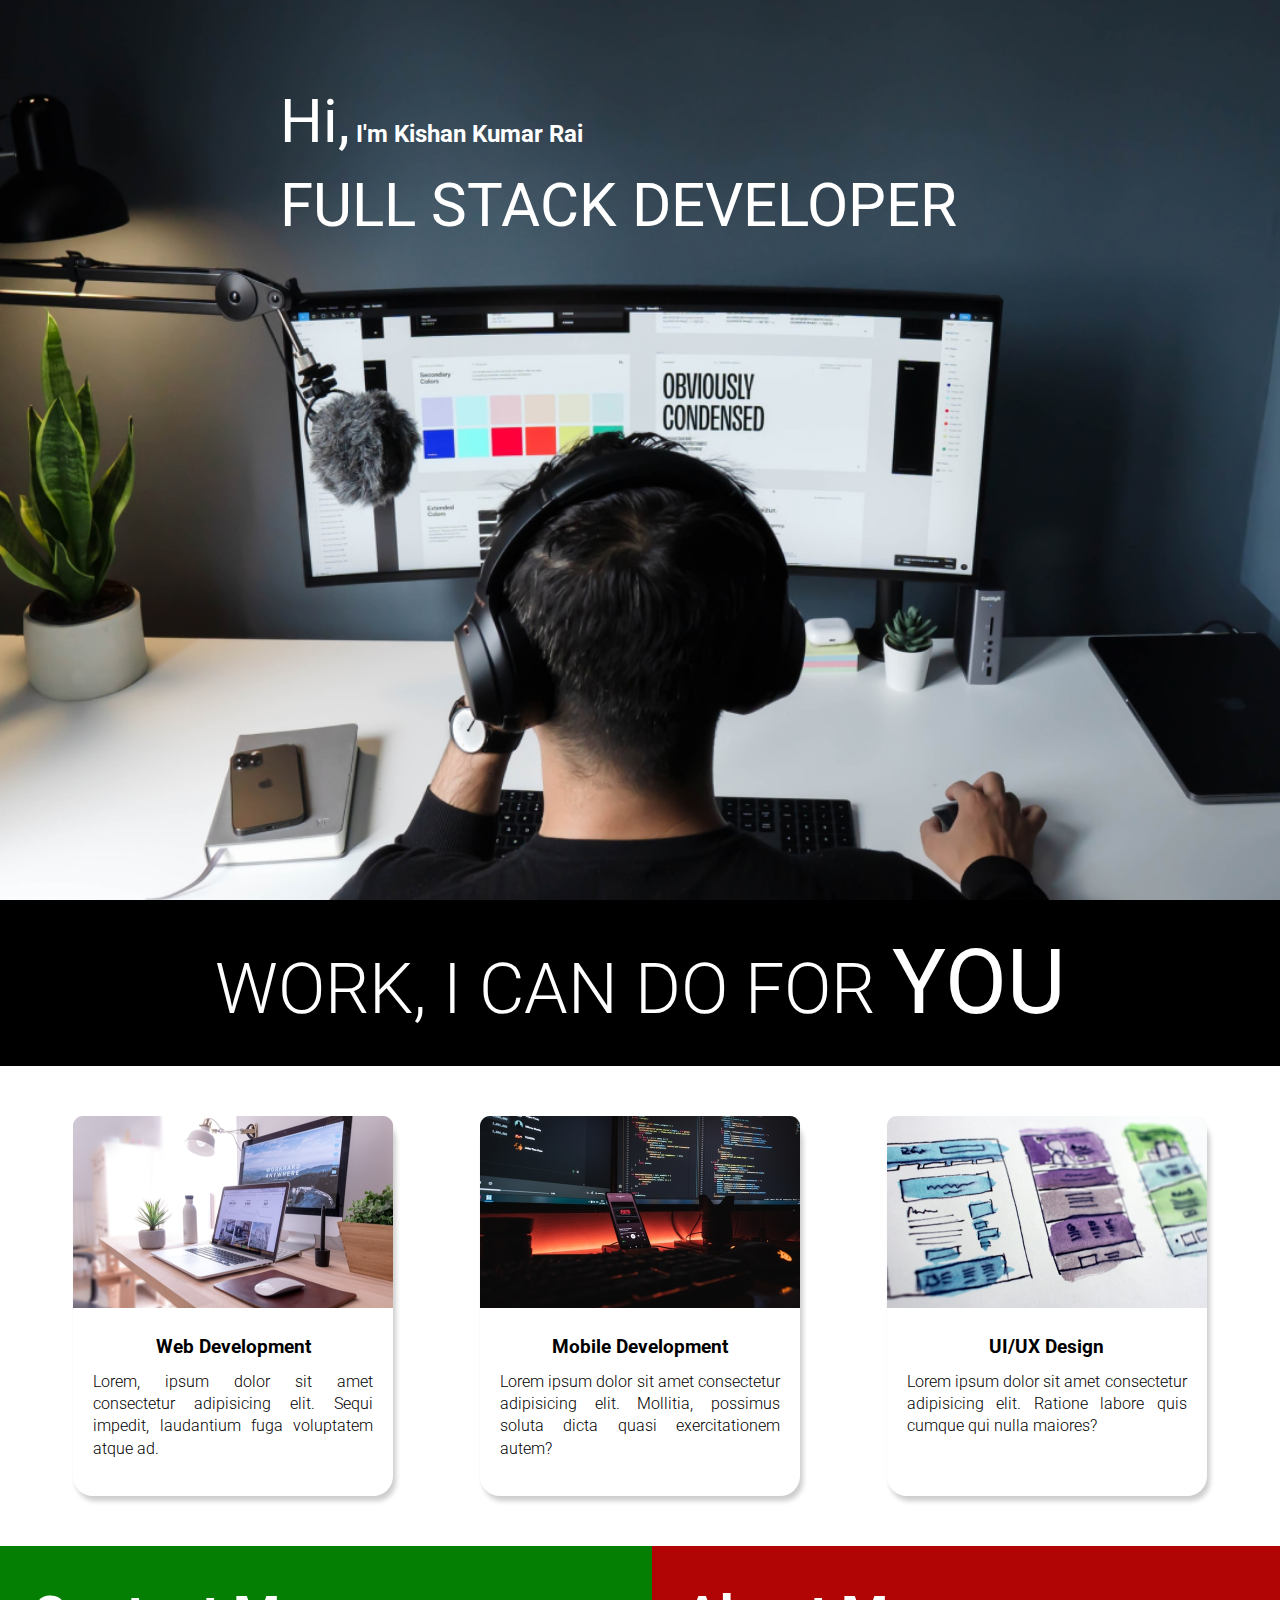
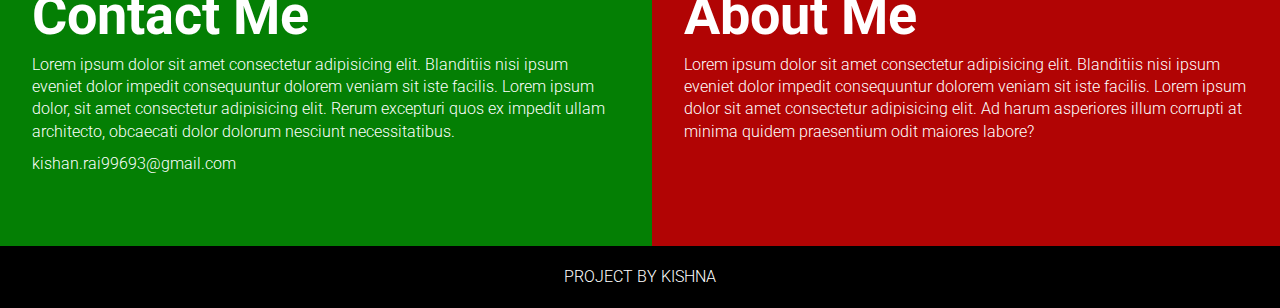
<file: Projects/Developer_Landing_Page/index.html>
<!DOCTYPE html>
<html lang="en">
  <head>
    <meta charset="UTF-8" />
    <meta name="viewport" content="width=device-width, initial-scale=1.0" />
    <title>Developer Landing Page</title>
    <link rel="stylesheet" href="style.css" />
  </head>
  <body>
    <section class="header">
      <div class="text">
        <h2>
          <span class="lg_text">Hi,</span>
          I'm Kishan Kumar Rai
        </h2>
        <h1 class="lg_text">FULL STACK DEVELOPER</h1>
      </div>
    </section>

    <section class="black_box">
      <h2>WORK, I CAN DO FOR <span>YOU</span></h2>
    </section>

    <section class="work">
      <div class="grid_item">
        <div class="card">
          <div class="image">
            <img src="images/web.png" alt="Web" />
          </div>
          <div class="card_content">
            <h3>Web Development</h3>
            <p>
              Lorem, ipsum dolor sit amet consectetur adipisicing elit. Sequi
              impedit, laudantium fuga voluptatem atque ad.
            </p>
          </div>
        </div>
      </div>

      <div class="grid_item">
        <div class="card">
          <div class="image">
            <img src="images/mobile.png" alt="app" />
          </div>
          <div class="card_content">
            <h3>Mobile Development</h3>
            <p>
              Lorem ipsum dolor sit amet consectetur adipisicing elit. Mollitia,
              possimus soluta dicta quasi exercitationem autem?
            </p>
          </div>
        </div>
      </div>

      <div class="grid_item">
        <div class="card">
          <div class="image">
            <img src="images/uiux.png" alt="uiux" />
          </div>
          <div class="card_content">
            <h3>UI/UX Design</h3>
            <p>
              Lorem ipsum dolor sit amet consectetur adipisicing elit. Ratione
              labore quis cumque qui nulla maiores?
            </p>
          </div>
        </div>
      </div>
    </section>

    <section class="bottom">
        <div class="contact">
            <h2>Contact Me</h2>
            <p>Lorem ipsum dolor sit amet consectetur adipisicing elit. Blanditiis nisi ipsum eveniet dolor impedit consequuntur dolorem veniam sit iste facilis. Lorem ipsum dolor, sit amet consectetur adipisicing elit. Rerum excepturi quos ex impedit ullam architecto, obcaecati dolor dolorum nesciunt necessitatibus.</p>
            <p>kishan.rai99693@gmail.com</p>
        </div>
        <div class="about">
            <h2>About Me</h2>
            <p>Lorem ipsum dolor sit amet consectetur adipisicing elit. Blanditiis nisi ipsum eveniet dolor impedit consequuntur dolorem veniam sit iste facilis. Lorem ipsum dolor sit amet consectetur adipisicing elit. Ad harum asperiores illum corrupti at minima quidem praesentium odit maiores labore?</p>
        </div>
    </section>

    <footer>Project By Kishna</footer>
  </body>
</html>
</file>
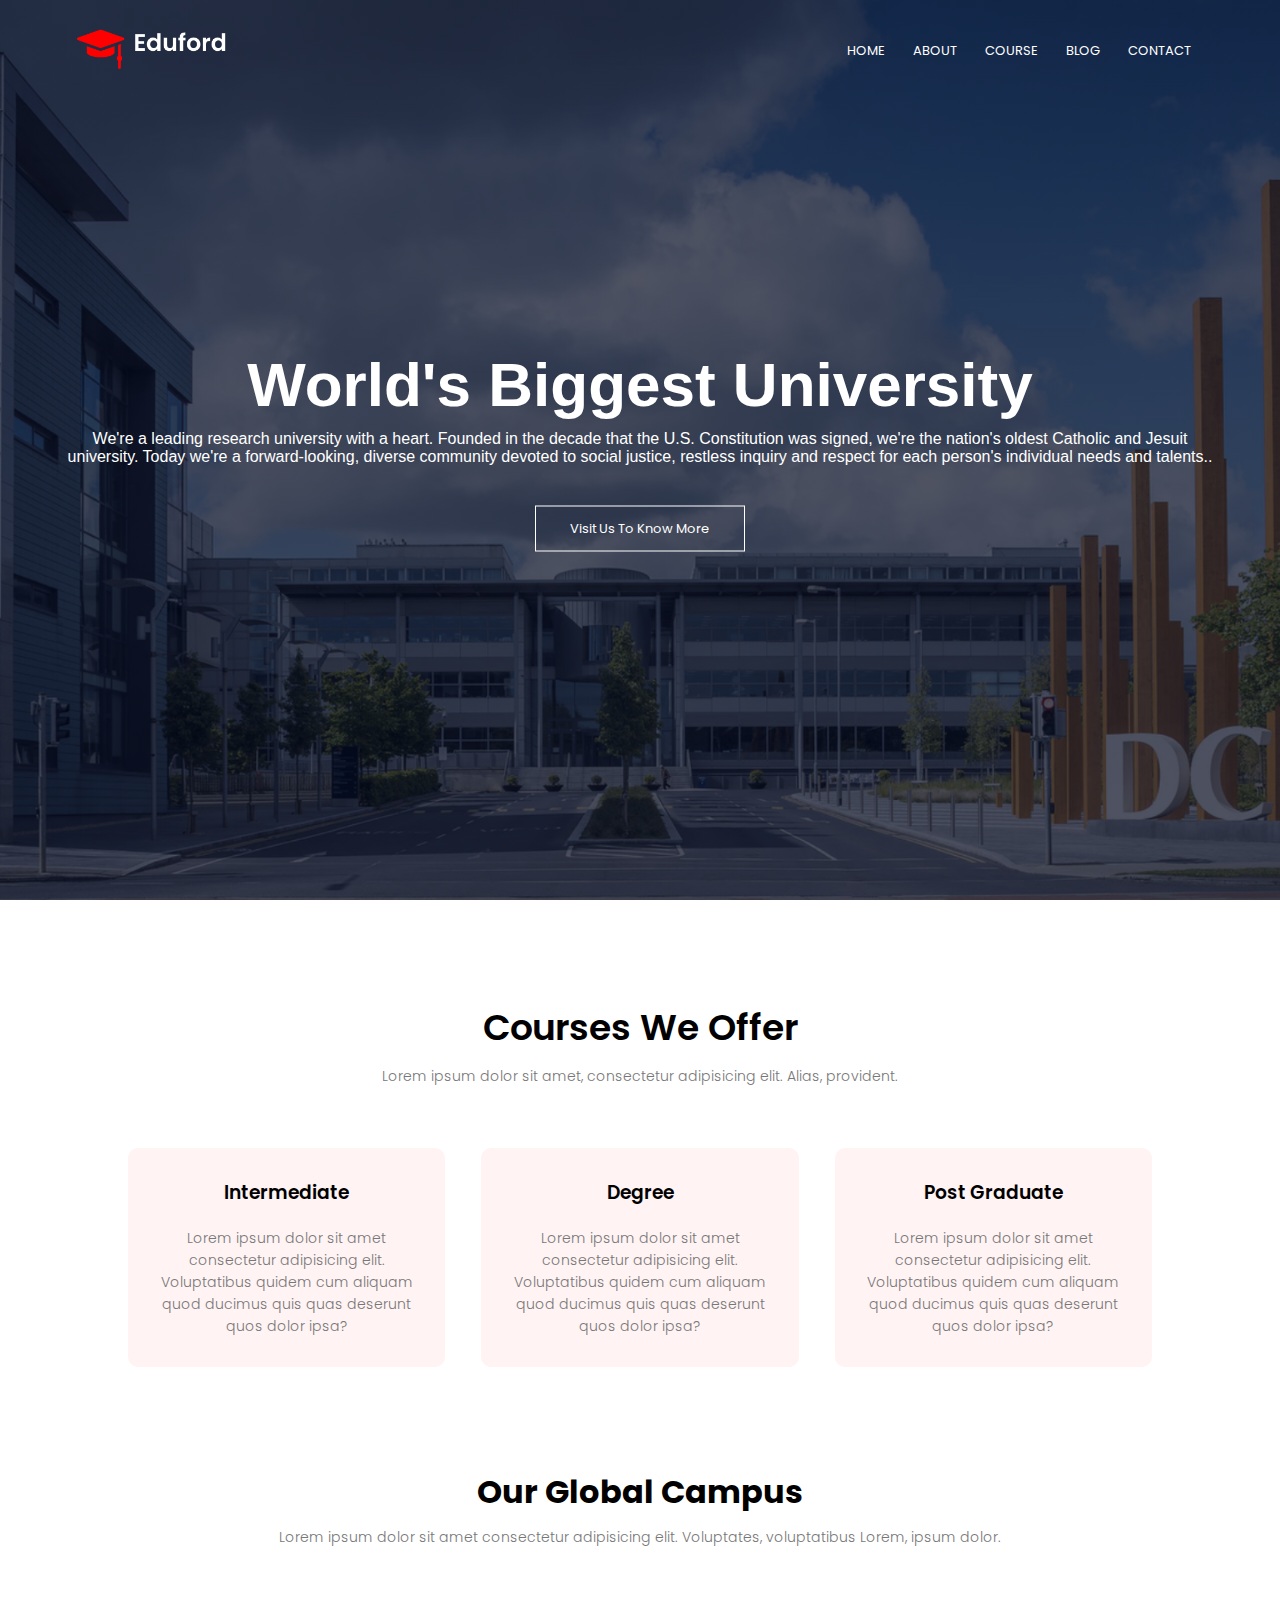
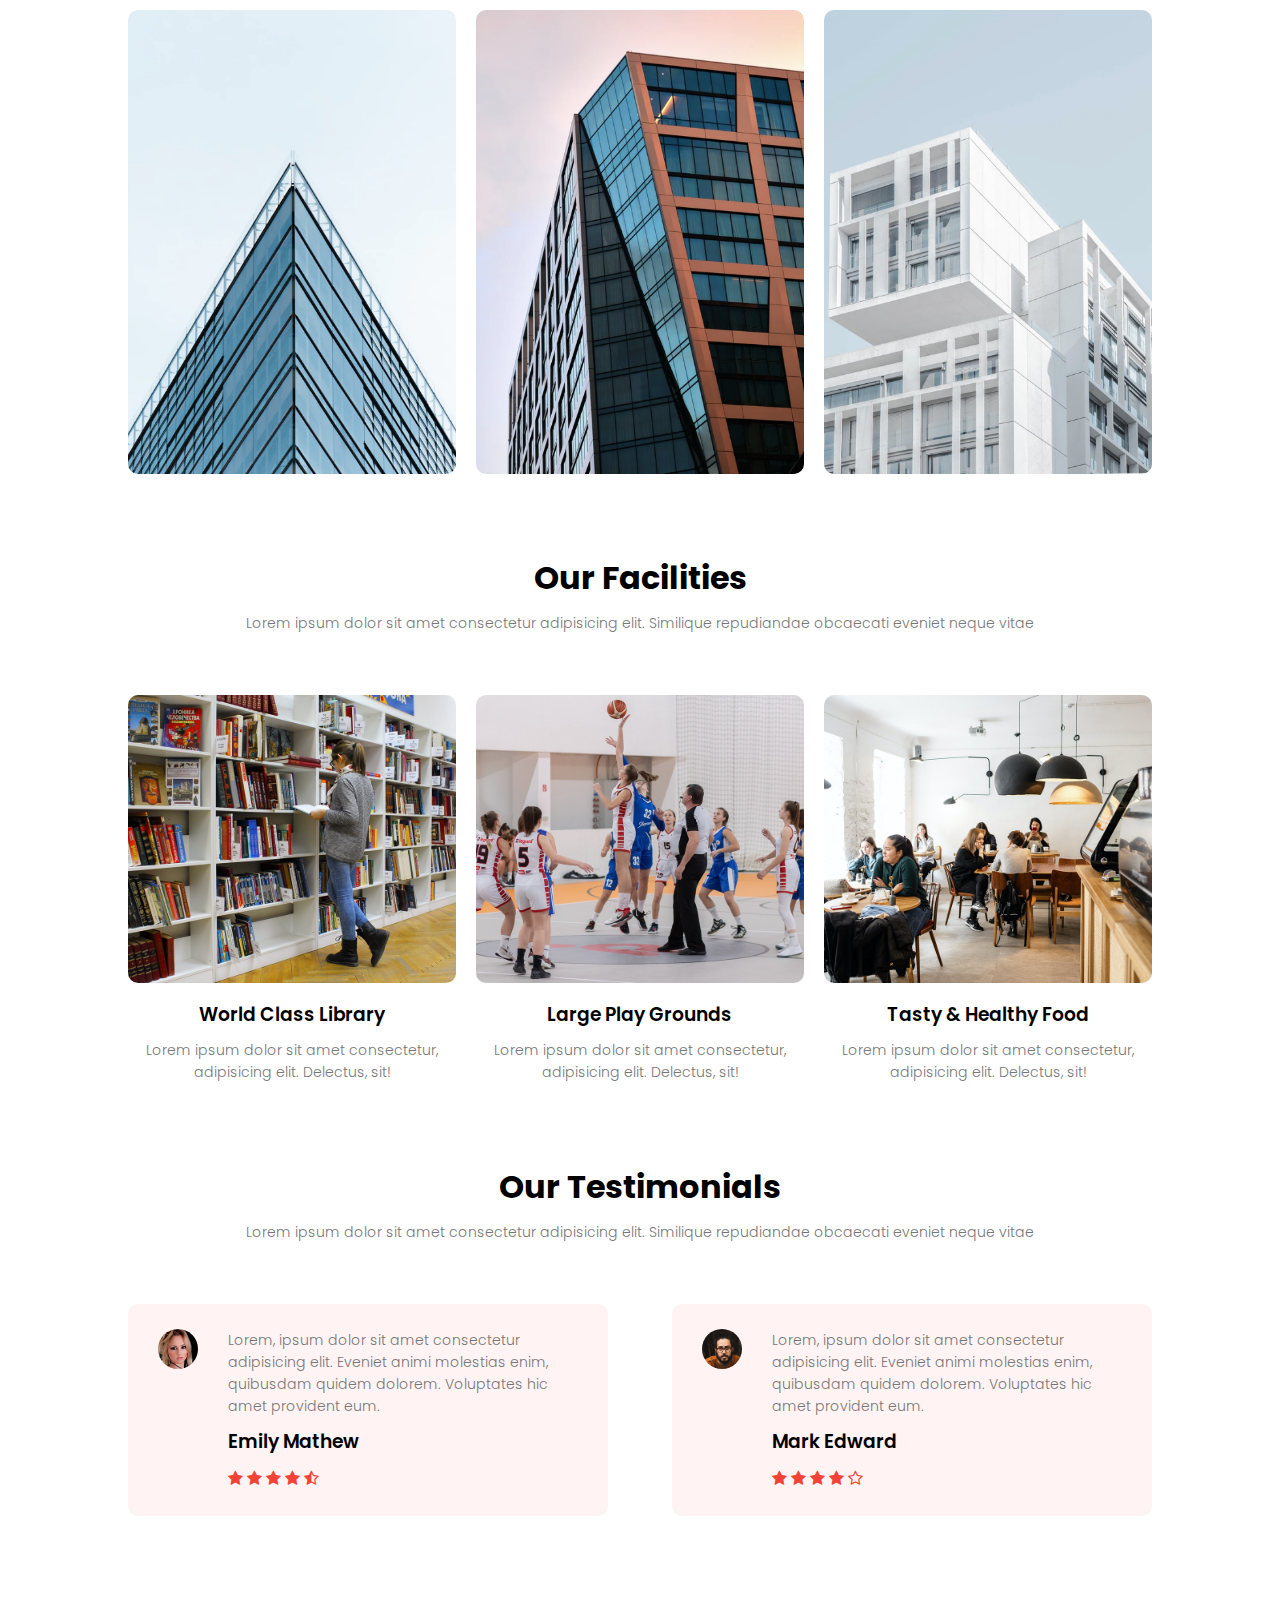
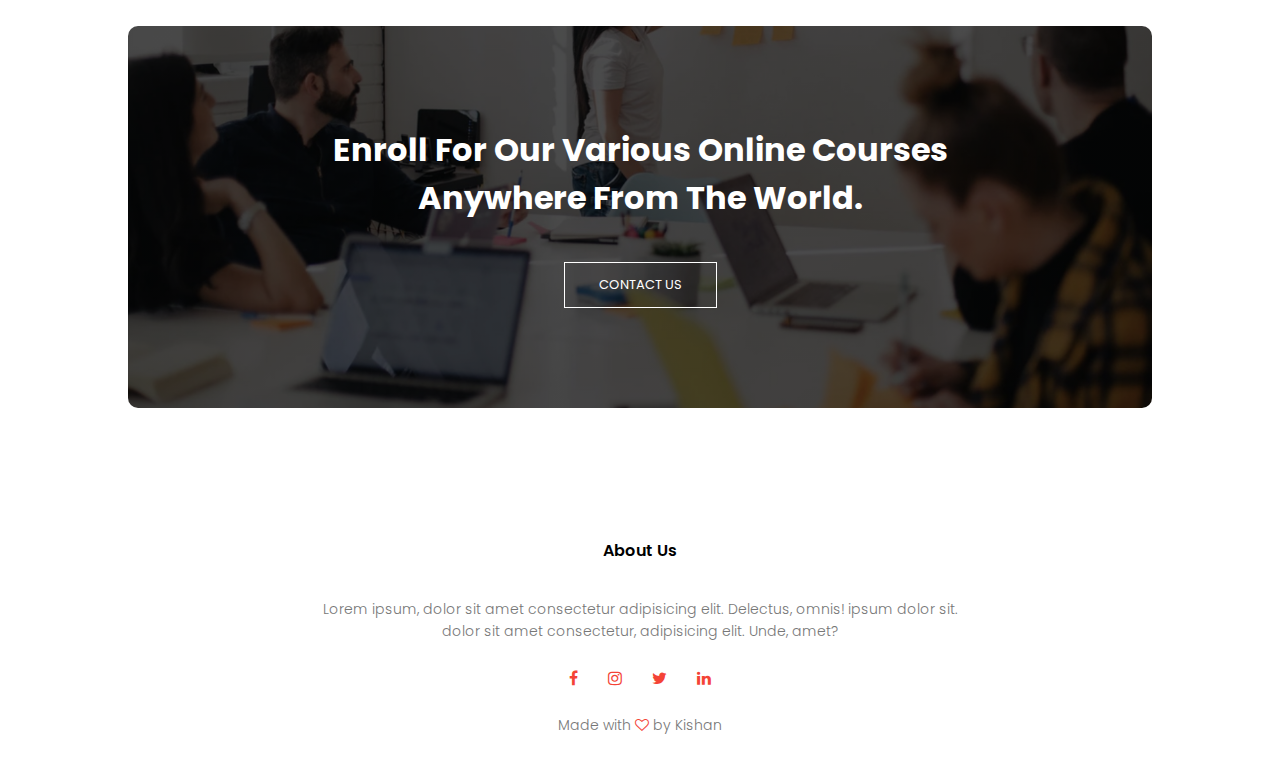
<file: Projects/EduFord_Multipage_Responsive_Website/index.html>
<!DOCTYPE html>
<html lang="en">

<head>
    <meta charset="UTF-8">
    <meta name="viewport" content="width=device-width, initial-scale=1.0">
    <title>Eduford University Website</title>
    <link rel="stylesheet" href="style.css">
    <link rel="stylesheet" href="https://stackpath.bootstrapcdn.com/font-awesome/4.7.0/css/font-awesome.min.css">
</head>

<body>
    <!-- HEADER SECTION -->
    <section class="header">
        <nav>
            <a href="index.html">
                <img src="images/logo.png" alt="Logo">
            </a>
            <div class="nav-links" id="nav-Links">
                <i class="fa fa-times" onclick="hideMenu()"></i>
                <ul>
                    <li><a href="index.html">HOME</a></li>
                    <li><a href="about.html">ABOUT</a></li>
                    <li><a href="course.html">COURSE</a></li>
                    <li><a href="blog.html">BLOG</a></li>
                    <li><a href="contact.html">CONTACT</a></li>
                </ul>
            </div>
            <i class="fa fa-bars" onclick="showMenu()"></i>
        </nav>

        <div class="text-box">
            <h1>World's Biggest University</h1>
            <p>We're a leading research university with a heart. Founded in the decade that the U.S. Constitution was
                signed, we're the nation's oldest Catholic and Jesuit university. Today we're a forward-looking, diverse
                community devoted to social justice, restless inquiry and respect for each person's individual needs and
                talents..</p>
            <a href="" class="btn">Visit Us To Know More</a>
        </div>
    </section>

    <!-- COURSE SECTION -->
    <section class="course">
        <h1>Courses We Offer</h1>
        <p>Lorem ipsum dolor sit amet, consectetur adipisicing elit. Alias, provident.</p>

        <div class="row">
            <div class="course-col">
                <h3>Intermediate</h3>
                <p>Lorem ipsum dolor sit amet consectetur adipisicing elit. Voluptatibus quidem cum aliquam quod ducimus
                    quis quas deserunt quos dolor ipsa?</p>
            </div>

            <div class="course-col">
                <h3>Degree</h3>
                <p>Lorem ipsum dolor sit amet consectetur adipisicing elit. Voluptatibus quidem cum aliquam quod ducimus
                    quis quas deserunt quos dolor ipsa?</p>
            </div>

            <div class="course-col">
                <h3>Post Graduate</h3>
                <p>Lorem ipsum dolor sit amet consectetur adipisicing elit. Voluptatibus quidem cum aliquam quod ducimus
                    quis quas deserunt quos dolor ipsa?</p>
            </div>
        </div>
    </section>

    <!-- CAMPUS SECTION -->
    <section class="campus">
        <h1>Our Global Campus</h1>
        <p>Lorem ipsum dolor sit amet consectetur adipisicing elit. Voluptates, voluptatibus Lorem, ipsum dolor.</p>
        <div class="row">
            <div class="campus-col">
                <img src="images/london.png" alt="london">
                <div class="layer">
                    <h3>LONDON</h3>
                </div>
            </div>

            <div class="campus-col">
                <img src="images/newyork.png" alt="newyork">
                <div class="layer">
                    <h3>NEWYORK</h3>
                </div>
            </div>

            <div class="campus-col">
                <img src="images/washington.png" alt="washington">
                <div class="layer">
                    <h3>WASHINGTON</h3>
                </div>
            </div>
        </div>
    </section>

    <!-- FACILITY SECTION -->
    <section class="facility">
        <h1>Our Facilities</h1>
        <p>Lorem ipsum dolor sit amet consectetur adipisicing elit. Similique repudiandae obcaecati eveniet neque vitae
        </p>

        <div class="row">
            <div class="facility-col">
                <img src="images/library.png" alt="libraray">
                <h3>World Class Library</h3>
                <p>Lorem ipsum dolor sit amet consectetur, adipisicing elit. Delectus, sit!</p>
            </div>

            <div class="facility-col">
                <img src="images/basketball.png" alt="libraray">
                <h3>Large Play Grounds</h3>
                <p>Lorem ipsum dolor sit amet consectetur, adipisicing elit. Delectus, sit!</p>
            </div>

            <div class="facility-col">
                <img src="images/cafeteria.png" alt="libraray">
                <h3>Tasty & Healthy Food</h3>
                <p>Lorem ipsum dolor sit amet consectetur, adipisicing elit. Delectus, sit!</p>
            </div>
        </div>
    </section>

    <!-- TESTIMONIALS SECTION -->
    <section class="testimonials">
        <h1>Our Testimonials</h1>
        <p>Lorem ipsum dolor sit amet consectetur adipisicing elit. Similique repudiandae obcaecati eveniet neque vitae
        </p>

        <div class="row">
            <div class="testimonials-col">
                <img src="images/user1.jpg" alt="user1">
                <div>
                    <p>Lorem, ipsum dolor sit amet consectetur adipisicing elit. Eveniet animi molestias enim, quibusdam
                        quidem dolorem. Voluptates hic amet provident eum.</p>
                    <h3>Emily Mathew</h3>
                    <i class="fa fa-star"></i>
                    <i class="fa fa-star"></i>
                    <i class="fa fa-star"></i>
                    <i class="fa fa-star"></i>
                    <i class="fa fa-star-half-o"></i>
                </div>
            </div>

            <div class="testimonials-col">
                <img src="images/user2.jpg" alt="user1">
                <div>
                    <p>Lorem, ipsum dolor sit amet consectetur adipisicing elit. Eveniet animi molestias enim, quibusdam
                        quidem dolorem. Voluptates hic amet provident eum.</p>
                    <h3>Mark Edward</h3>
                    <i class="fa fa-star"></i>
                    <i class="fa fa-star"></i>
                    <i class="fa fa-star"></i>
                    <i class="fa fa-star"></i>
                    <i class="fa fa-star-o"></i>
                </div>
            </div>
        </div>
    </section>

    <!-- CALL TO ACTION SECTION -->
    <section class="cta">
        <h1>Enroll For Our Various Online Courses <br>Anywhere From The World.</h1>
        <a href="" class="btn">CONTACT US</a>
    </section>

    <!-- FOOTER SECTION -->
    <section class="footer">
        <h4>About Us</h4>
        <p>Lorem ipsum, dolor sit amet consectetur adipisicing elit. Delectus, omnis! ipsum dolor sit.<br>dolor sit amet
            consectetur, adipisicing elit. Unde, amet?</p>
        <div class="icons">
            <i class="fa fa-facebook"></i>
            <i class="fa fa-instagram"></i>
            <i class="fa fa-twitter"></i>
            <i class="fa fa-linkedin"></i>
        </div>
        <p>Made with <i class="fa fa-heart-o"></i> by Kishan</p>
    </section>

    <!-- JavaScript For Toggle Menu Button In Small Screen -->
    <script>
        var navLinks = document.getElementById("nav-Links");

        function showMenu() {
            navLinks.style.right = "0";
        }

        function hideMenu() {
            navLinks.style.right = "-202px";
        }
    </script>
</body>

</html>
</file>
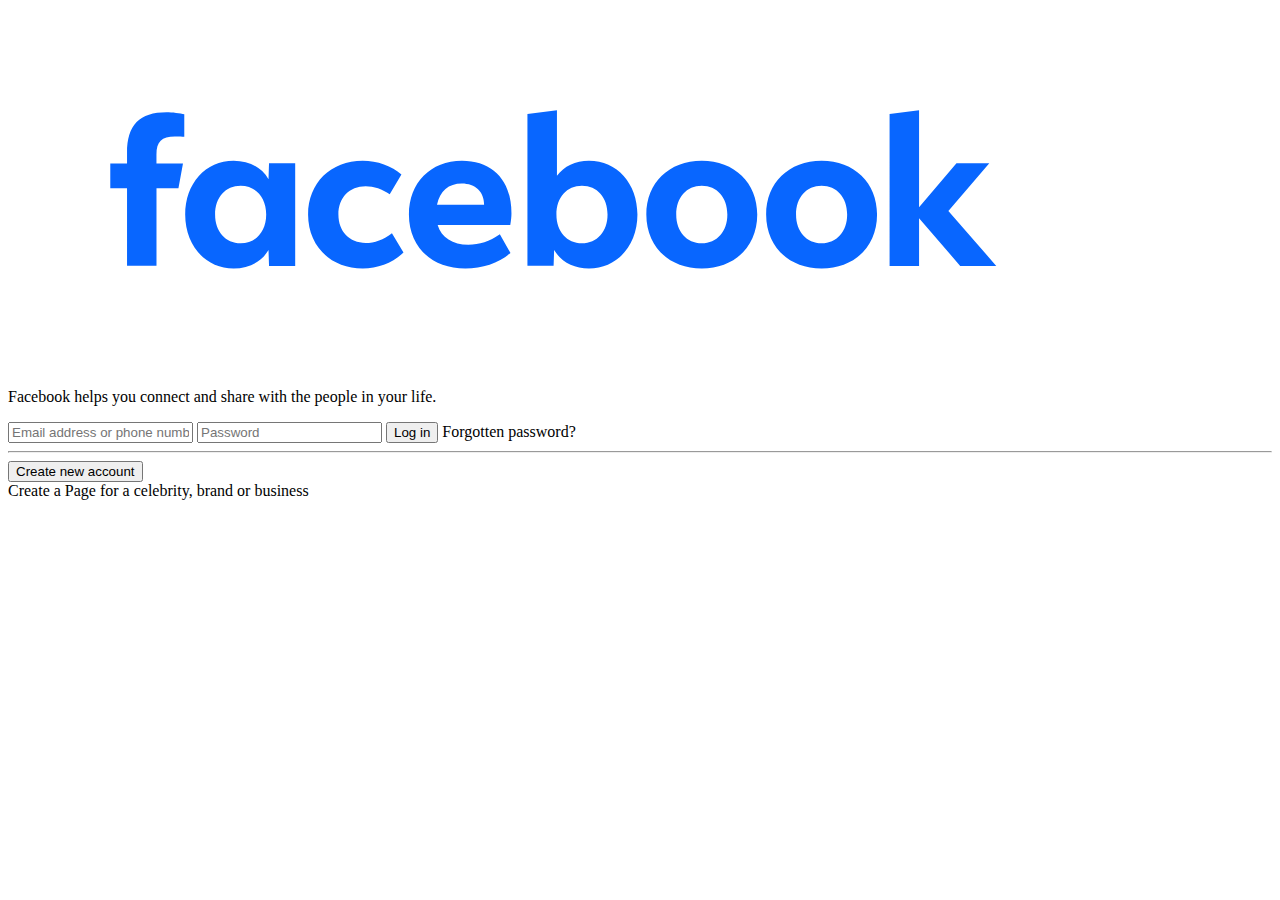
<file: Projects/Facebook_Login_Page_Clone/index.html>
<!DOCTYPE html>
<html lang="en">

<head>
    <meta charset="UTF-8">
    <meta name="viewport" content="width=device-width, initial-scale=1.0">
    <link rel="stylesheet" href="style.css">
    <link rel="shortcut icon" href="favicon.png" type="image/x-icon">
    <title>Facebook – log in or sign up</title>
</head>

<body class="bg-gray-100">
    <div class="container mt-32 flex mx-auto items-center justify-center">
        <div class="left w-6/12 mx-14" >
            <img class="w-80" src="fb_logo.svg" alt="FB_Logo">
            <p class="text-3xl mx-6 font-sans">Facebook helps you connect and share with the people in your life.</p>
        </div>

        <div class="right flex flex-col bg-white px-4 py-2 pb-4 rounded-lg w-1/3 text-lg relative">
            <input class="px-4 h-12 my-2 border border-1 border-gray-300 outline-blue-500 rounded-md" type="email" placeholder="Email address or phone number">
            <input class="px-4 h-12 my-2 border border-1 border-gray-300 outline-blue-500 rounded-md" type="password" placeholder="Password">
            <button class="bg-blue-600 hover:bg-blue-700 text-white my-2 py-3 rounded-md font-bold">Log in</button>
            <span class="text-blue-500 text-center text-sm my-2 cursor-pointer hover:underline font-semibold">Forgotten password?</span>
            <hr class="my-2">
            <button class="bg-green-600 hover:bg-green-700 text-white my-2 py-3 rounded-md font-semibold w-fit px-4 mx-auto">Create new account</button>
            <div class="text-center w-1/5">
                <span class="absolute -bottom-10 text-sm"><span class="font-bold hover:underline cursor-pointer">Create a Page</span> for a celebrity, brand or business</span>
            </div>
        </div>
    </div>
</body>

</html>
</file>
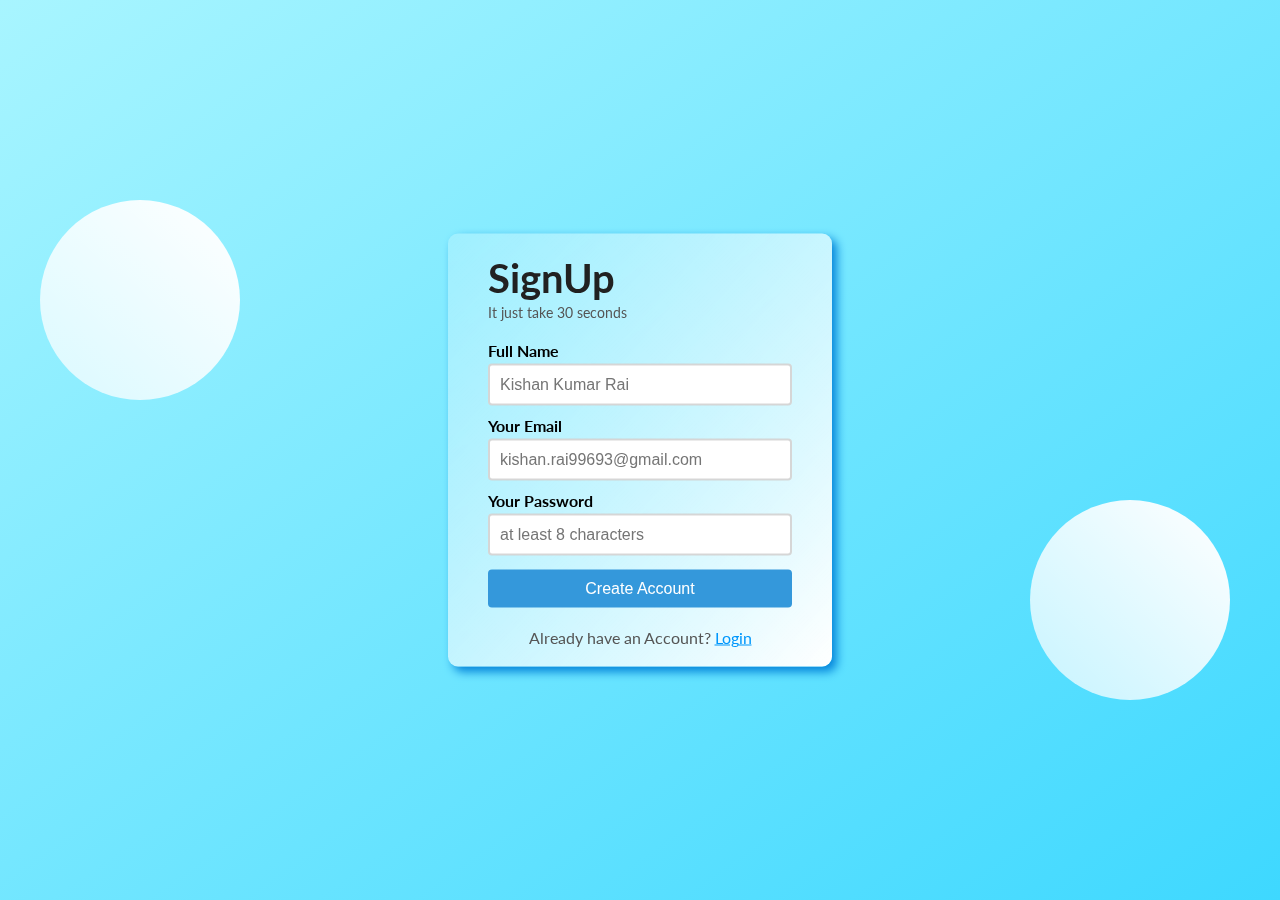
<file: Projects/Glassmorphic_SignUp_Page/index.html>
<!DOCTYPE html>
<html lang="en">
<head>
    <meta charset="UTF-8">
    <meta name="viewport" content="width=device-width, initial-scale=1.0">
    <title>Glassmorphic SignUp Page</title>
    <link rel="stylesheet" href="style.css">
</head>
<body>
     <div class="container">
        <div class="box">
            <header class="signup-header">
                <h1>SignUp</h1>
                <p>It just take 30 seconds</p>
            </header>
            <main class="signup-body">
                <form action="#">
                    <p>
                        <label for="fullname">Full Name</label>
                        <input type="text" name="fullname" id="fullname" placeholder="Kishan Kumar Rai" required>
                    </p>

                    <p>
                        <label for="email"> Your Email</label>
                        <input type="email" name="email" id="email" placeholder="kishan.rai99693@gmail.com" required>
                    </p>

                    <p>
                        <label for="password">Your Password</label>
                        <input type="password" name="password" id="password" placeholder="at least 8 characters" required>
                    </p>

                    <p>
                        <input type="submit" name="submit" id="submit" value="Create Account">
                    </p>
                </form>
            </main>

            <footer class="signup-footer">
                <p>Already have an Account?
                    <a href="#">Login</a>
                </p>
            </footer>
        </div>

        <div class="circle c1"></div>
        <div class="circle c2"></div>
     </div>
</body>
</html>
</file>
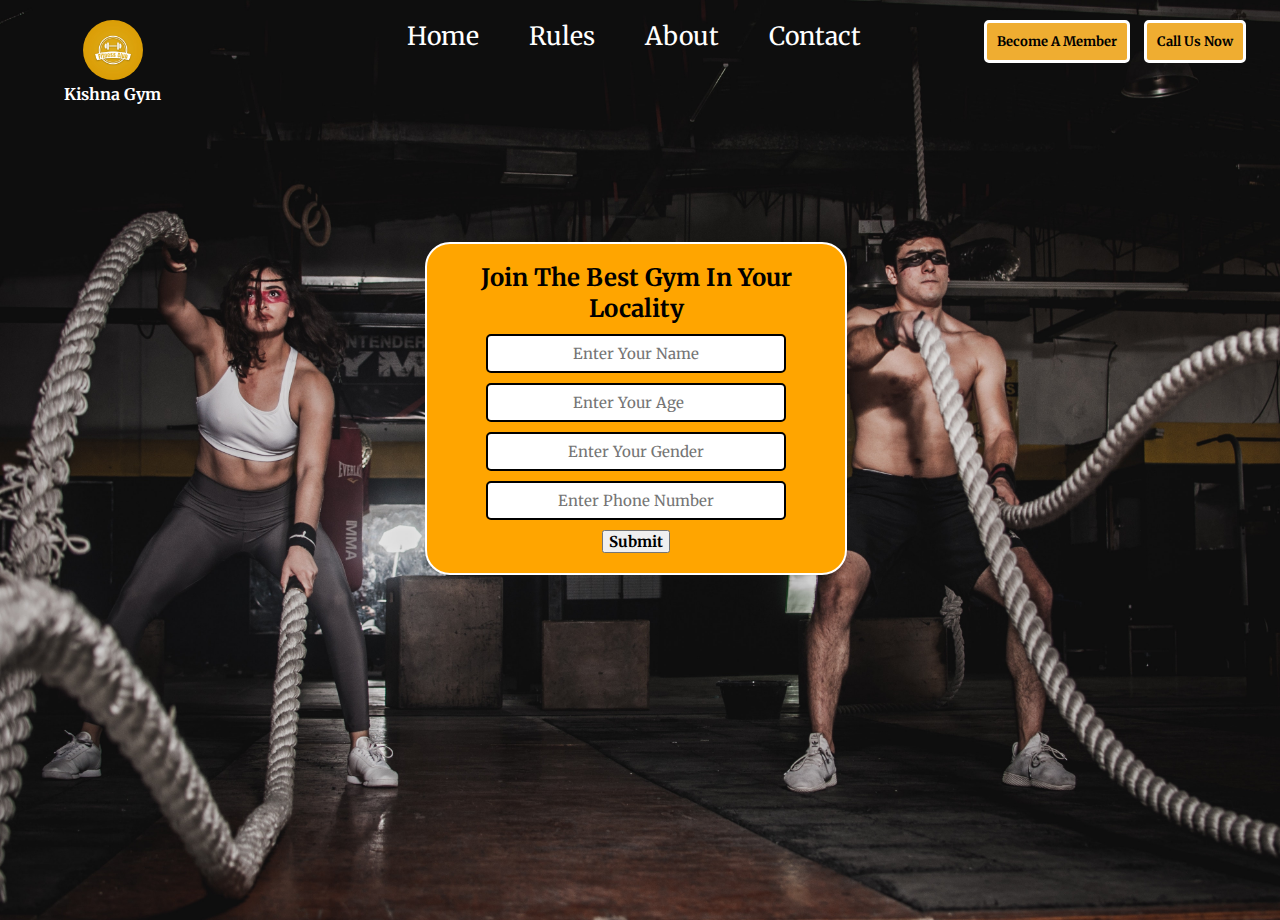
<file: Projects/Gym_Webpage/index.html>
<!DOCTYPE html>
<html lang="en">
<head>
    <meta charset="UTF-8">
    <meta name="viewport" content="width=device-width, initial-scale=1.0">
    <title>Kishna Fitness Gym</title>
    <link rel="stylesheet" href="style.css">
    <link href="https://fonts.googleapis.com/css2?family=Fira+Sans:ital,wght@1,300&family=Merriweather:wght@300&display=swap" rel="stylesheet">
</head>
<body>
    <div class="container">
        <header class="header">
            <!-- Left box for logo -->
            <div class="left">
                <img src="logo.jpeg" alt="dumble">
                <div>Kishna Gym</div>
            </div>

            <!-- Mid box for nav bar -->
            <div class="mid">
                <ul class="navBar">
                    <li><a href="#">Home</a></li>
                    <li><a href="#">Rules</a></li>
                    <li><a href="#">About</a></li>
                    <li><a href="">Contact</a></li>
                </ul>
            </div>

            <!-- Right box for buttons -->
            <div class="right">
                <button class="button1">Become A Member</button>
                <button class="button2">Call Us Now</button>
            </div>
        </header>

        <div class="main">
            <h2>Join The Best Gym In Your Locality</h2>
            <form>
                <div class="form-group">
                    <input type="text" placeholder="Enter Your Name">
                </div>
                <div class="form-group">
                    <input type="number" placeholder="Enter Your Age">
                </div>
                <div class="form-group">
                    <input type="text" placeholder="Enter Your Gender">
                </div>
                <div class="form-group">
                    <input type="tel" placeholder="Enter Phone Number">
                </div>
                
                <button class="btn">Submit</button>
            </form>
        </div>
    </div>
</body>
</html>
</file>
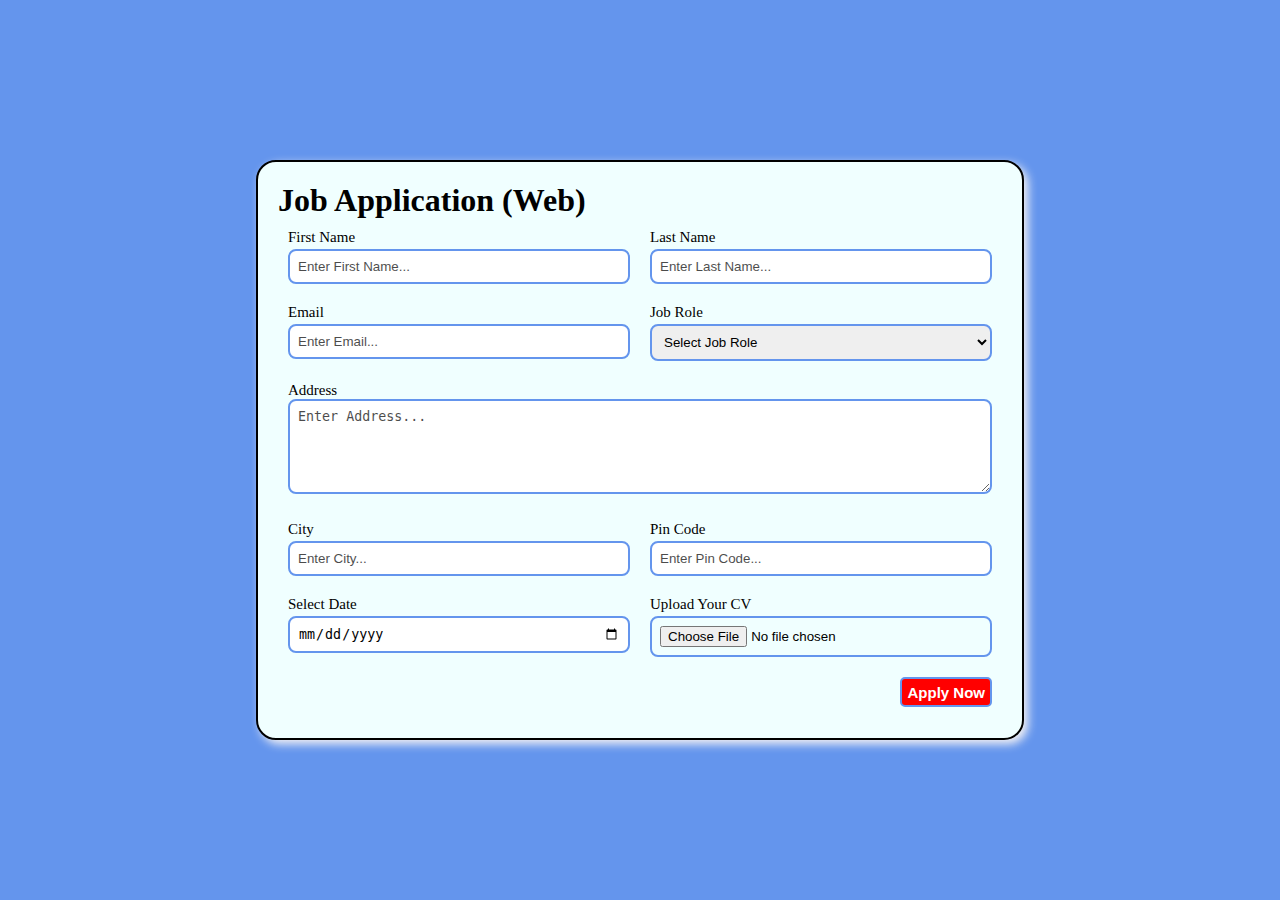
<file: Projects/Job_Application/index.html>
<!DOCTYPE html>
<html lang="en">
<head>
    <meta charset="UTF-8">
    <meta name="viewport" content="width=device-width, initial-scale=1.0">
    <title>Job Application</title>
    <link rel="stylesheet" href="style.css">
</head>
<body>
    <div class="container">
        <div class="box">
            <div id="head">
                <h1>Job Application (Web)</h1>
            </div>

            <div id="form">
                <form action="">
                    <div class="form_container">
                        <div id="form_control">
                            <label for="firstname">First Name</label>
                            <input type="text" id="firstname" placeholder="Enter First Name...">
                        </div>

                        <div id="form_control">
                            <label for="lastname">Last Name</label>
                            <input type="text" id="lastname" placeholder="Enter Last Name...">
                        </div>

                        <div id="form_control">
                            <label for="email">Email</label>
                            <input type="email" id="email" placeholder="Enter Email...">
                        </div>

                        <div id="form_control">
                            <label for="jobrole">Job Role</label>
                            <select name="jobrole" id="jobrole">
                                <option value="">Select Job Role</option>
                                <option value="frontend">Frontend Developer</option>
                                <option value="backend">Backend Developer</option>
                                <option value="fullstack">Fullstack Developer</option>
                                <option value="uiux">UI/UX Developer</option>
                                <option value="sde">Software Developer</option>
                            </select>
                        </div>

                        <div id="textarea_control">
                            <label for="address">Address</label>
                            <textarea name="address" id="address" cols="60" rows="5" placeholder="Enter Address..."></textarea>
                        </div>

                        <div id="form_control">
                            <label for="city">City</label>
                            <input type="text" id="city" placeholder="Enter City...">
                        </div>

                        <div id="form_control">
                            <label for="pin">Pin Code</label>
                            <input type="number" id="pin" placeholder="Enter Pin Code...">
                        </div>

                        <div id="form_control">
                            <label for="date">Select Date</label>
                            <input type="date" id="date">
                        </div>

                        <div id="form_control">
                            <label for="file">Upload Your CV</label>
                            <input type="file" id="file">
                        </div>
                    </div>
                </form>
                <div class="btn">
                    <button>Apply Now</button>
                </div>
            </div>
        </div>
    </div>
</body>
</html>
</file>
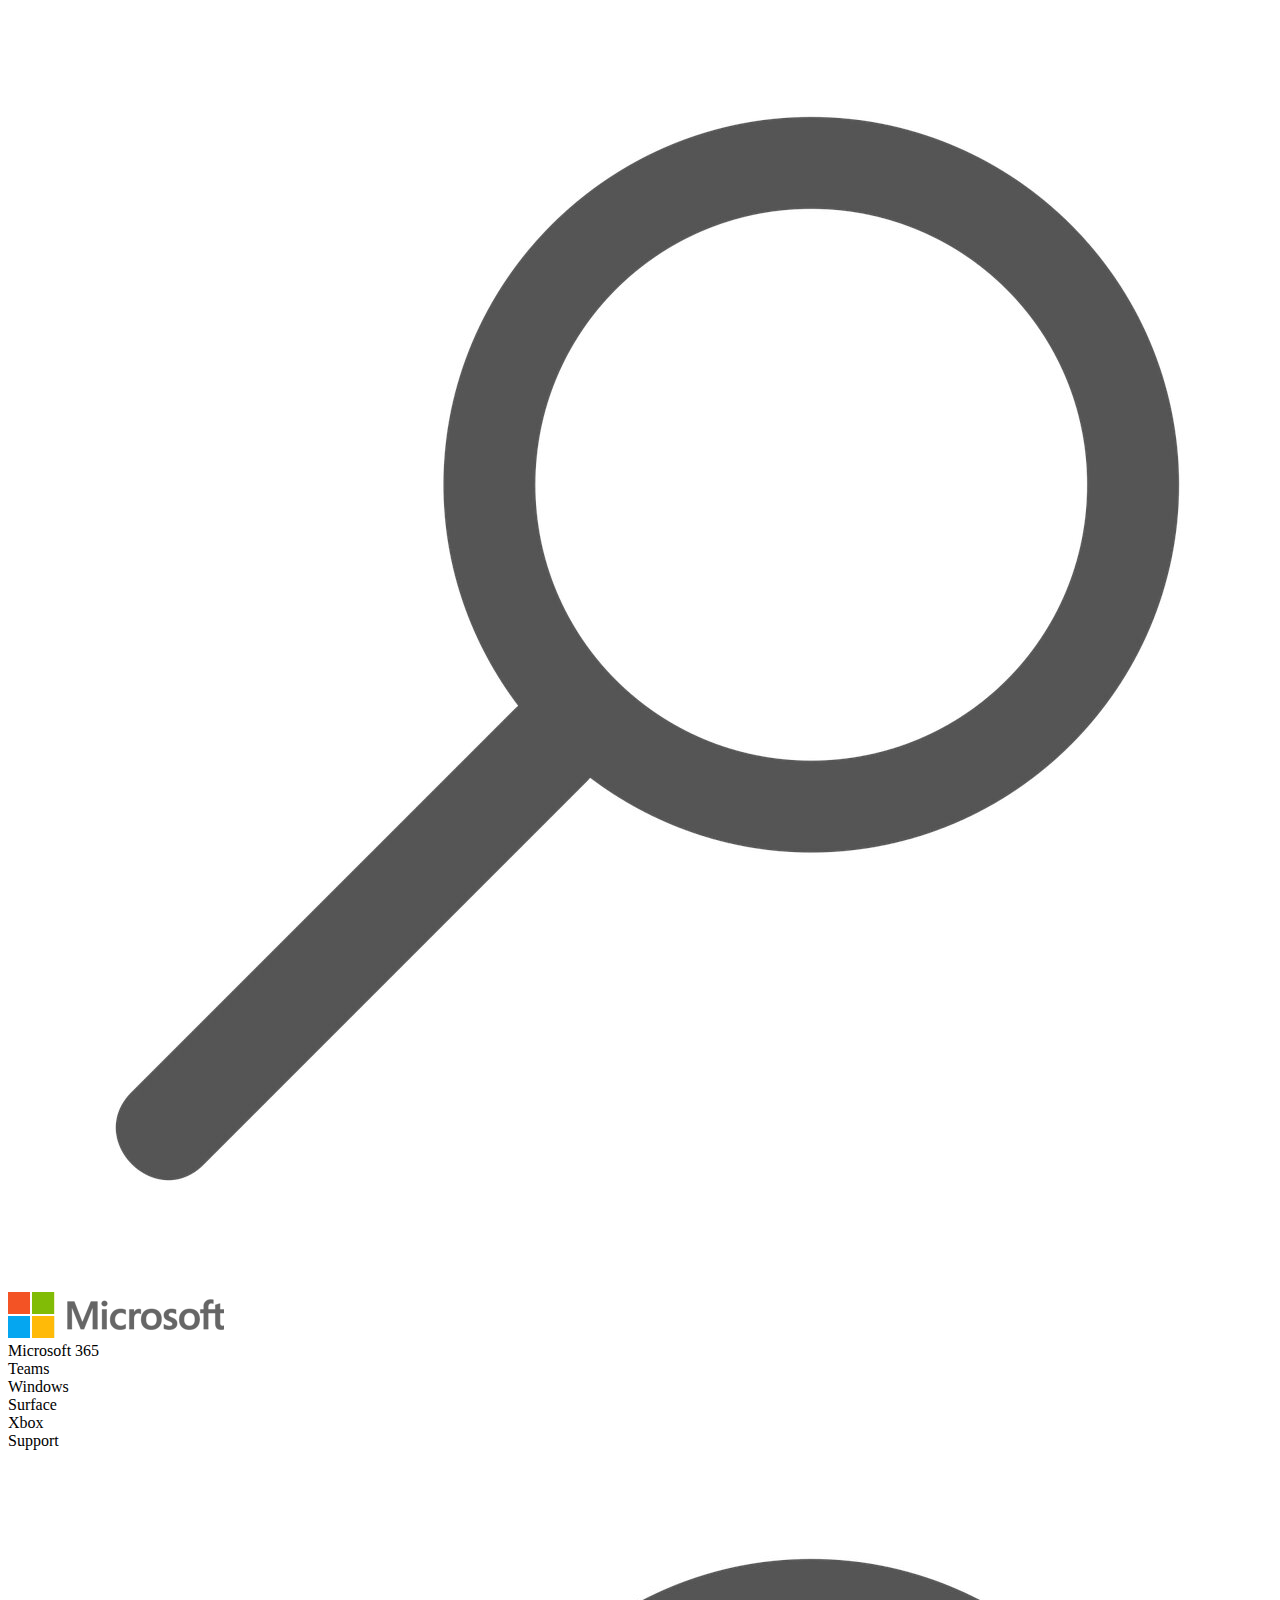
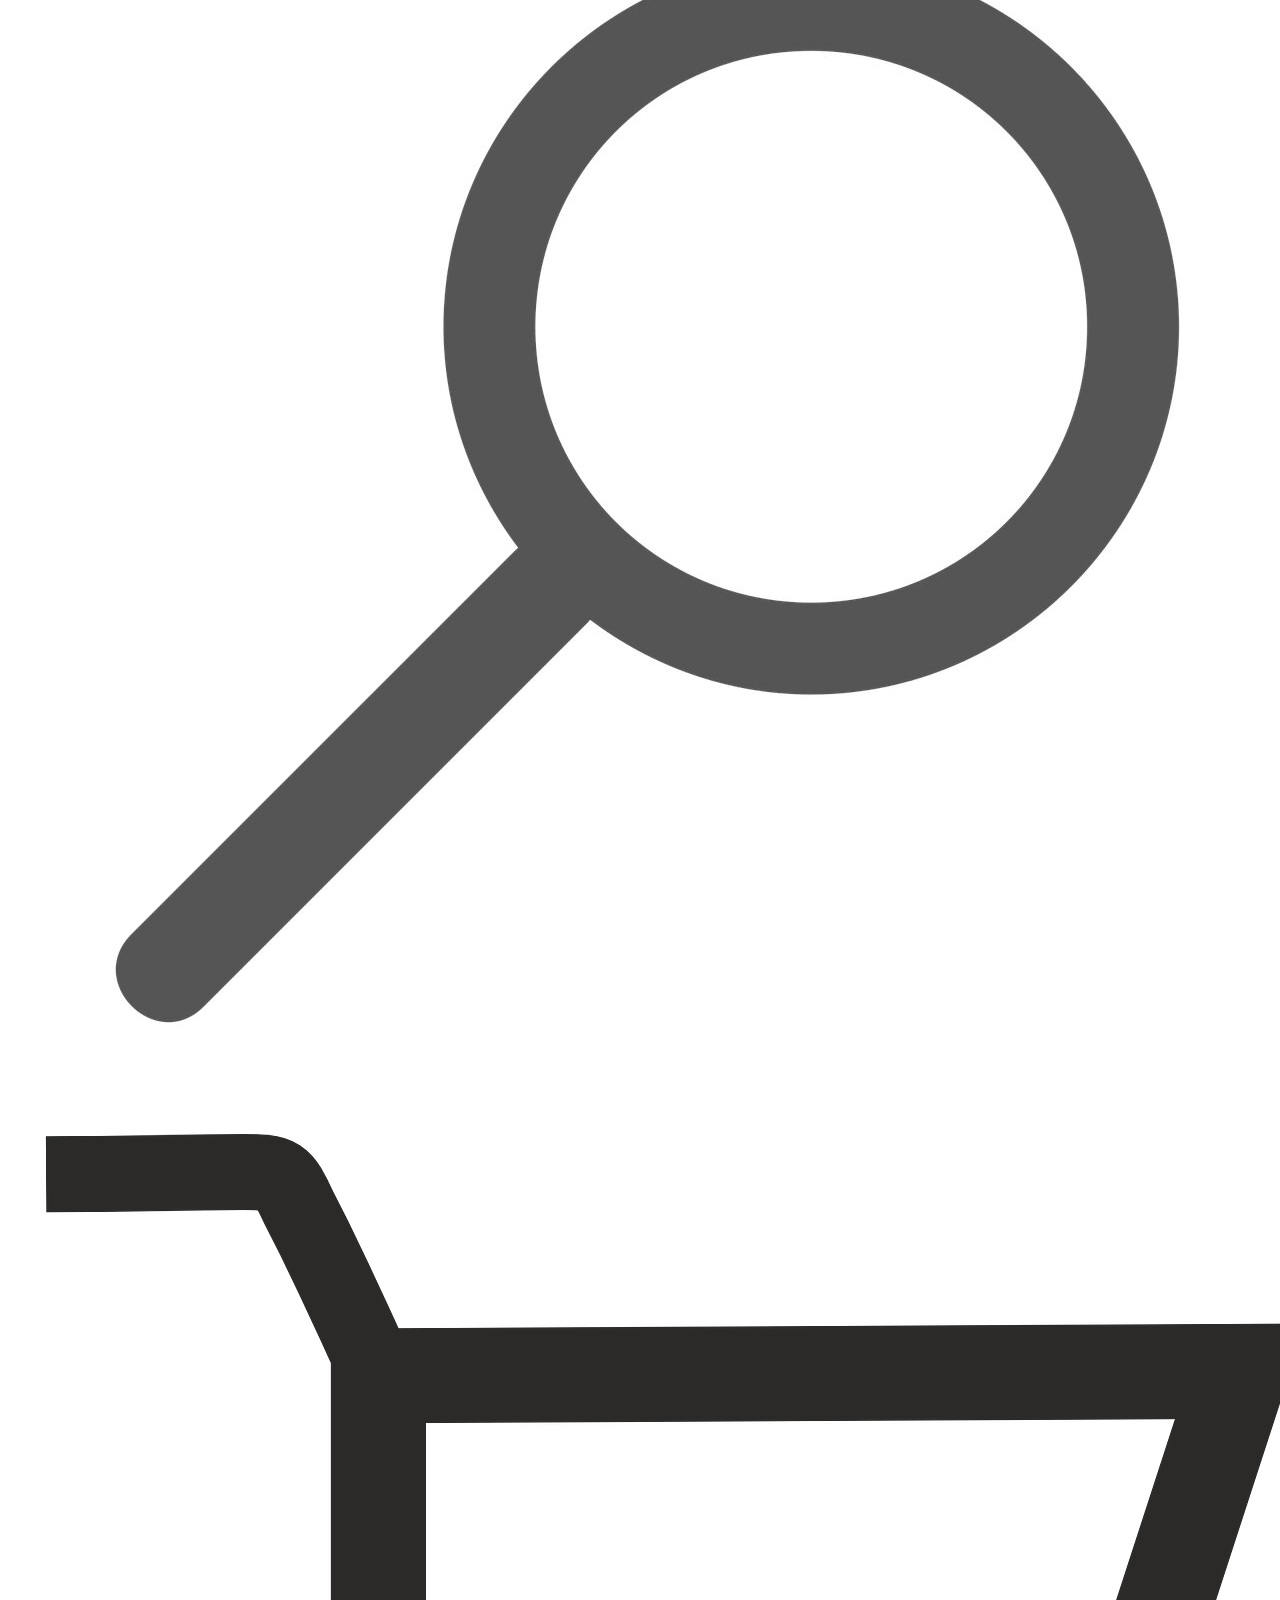
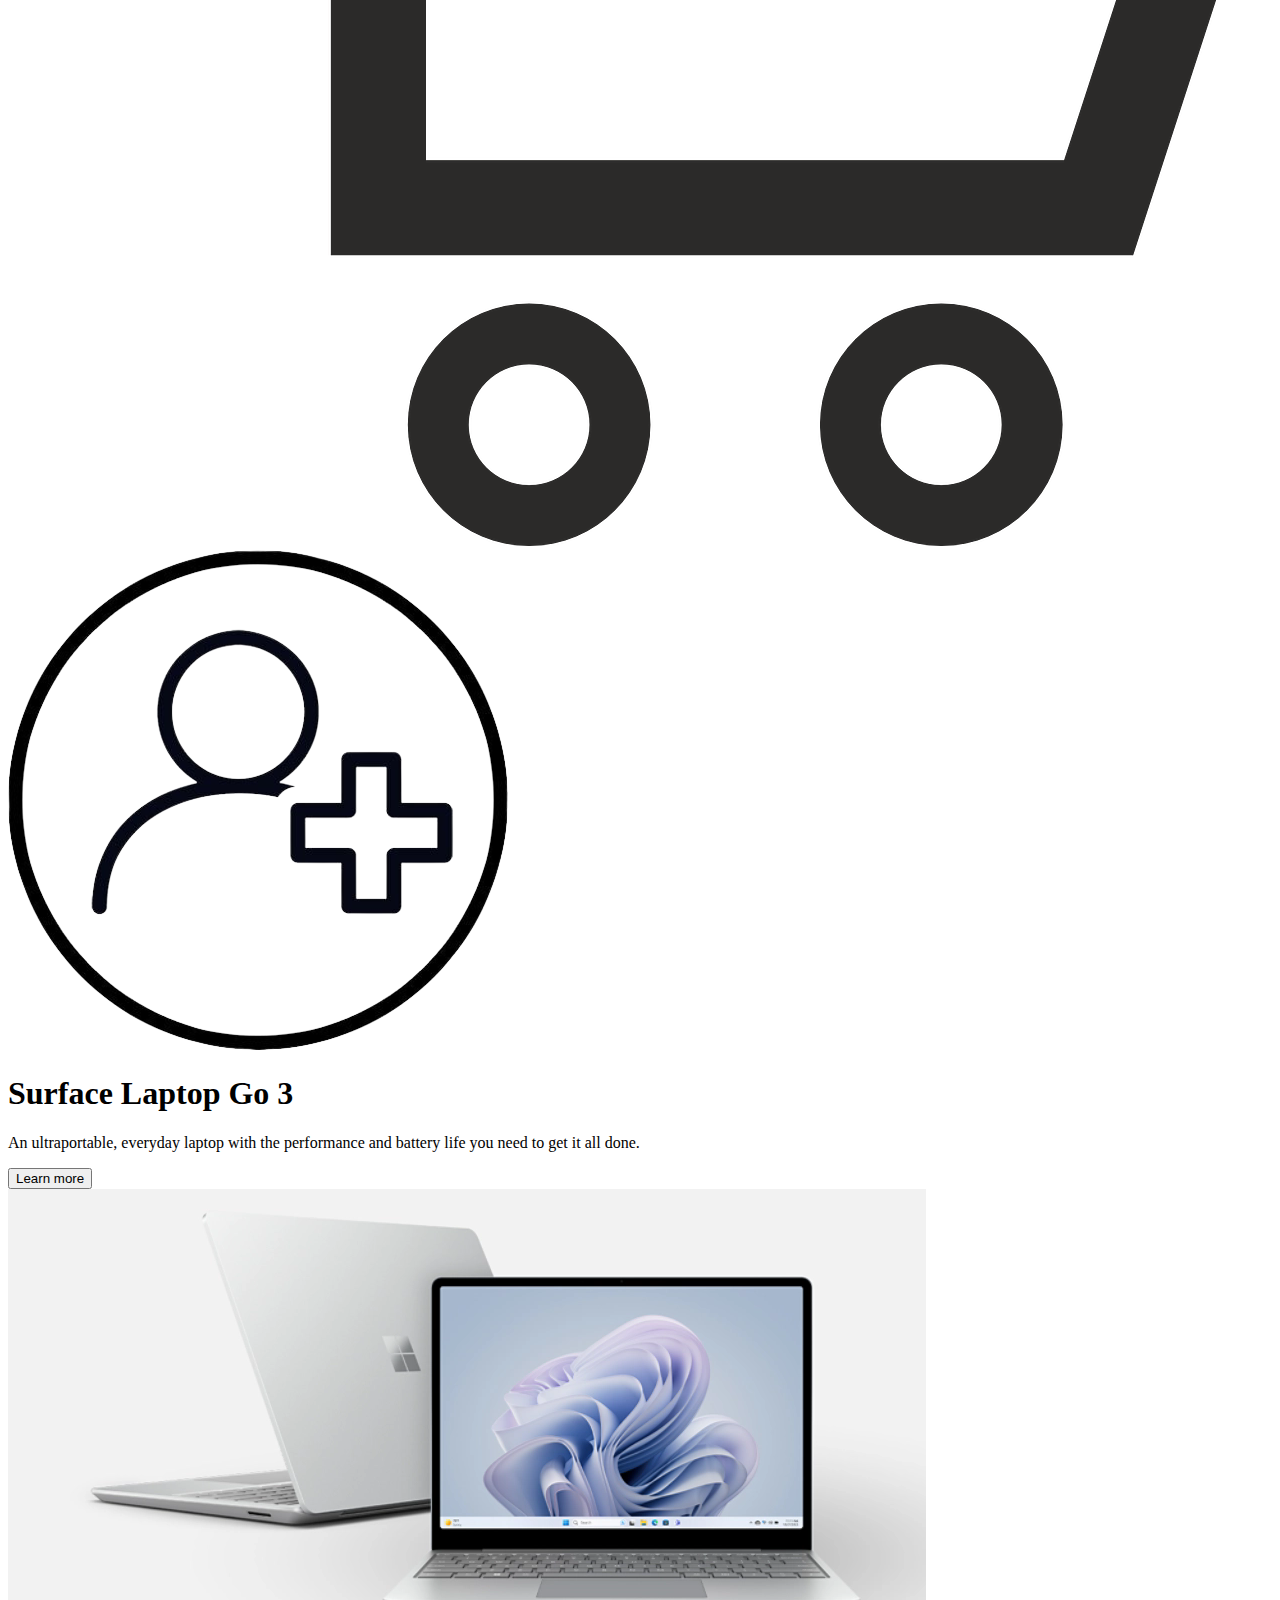
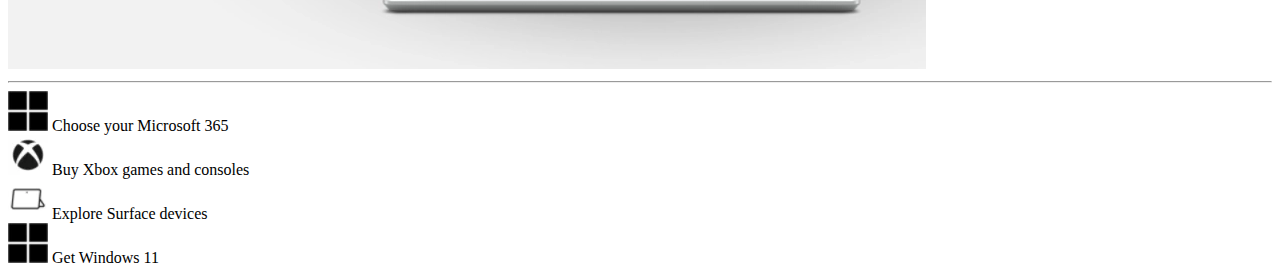
<file: Projects/Microsoft_Clone/index.html>
<!DOCTYPE html>
<html lang="en">

<head>
    <meta charset="UTF-8">
    <meta name="viewport" content="width=device-width, initial-scale=1.0">
    <link rel="stylesheet" href="style.css">
    <link rel="shortcut icon" href="assets/ms.ico" type="image/x-icon">
    <title>Microsoft – Cloud, Computers, Apps & Gaming</title>
</head>

<body>
    <div class="container mx-auto">
        <!-- Nav Bar v -->
        <div class="navbar flex justify-between items-center p-4">
            <div class="flex justify-center items-center md:order-2">
                <div class="hamburger inline-block p-4 cursor-pointer md:hidden">
                    <div class="line h-0.5 w-6 my-1 bg-black"></div>
                    <div class="line h-0.5 w-6 my-1 bg-black"></div>
                    <div class="line h-0.5 w-6 my-1 bg-black"></div>
                </div>
                <div class="search md:hidden">
                    <img class="w-5" src="assets/search.jpg" alt="search">
                </div>
            </div>

            <div class="mslogo md:order-1 flex justify-center">
                <div>
                    <img class="w-28" src="assets/ms-logo.png" alt="">
                </div>
                <div
                    class="features md:flex absolute md:static md:mx-4 md:space-x-2 -translate-x-96 md:translate-x-0 w-fit md:w-auto bg-gray-200 md:bg-white ">
                    <div class="fitem">Microsoft 365</div>
                    <div class="fitem">Teams</div>
                    <div class="fitem">Windows</div>
                    <div class="fitem">Surface</div>
                    <div class="fitem">Xbox</div>
                    <div class="fitem">Support</div>
                </div>
            </div>

            <div class="cart flex md:order-3 items-center">
                <div class="search hidden md:block"><img class="w-5" src="assets/search.jpg" alt="search"></div>
                <div class="flex items-center">
                    <!-- Cart Account  if any error occurs the just remove below lines-->
                    <div class="shop">
                        <img class="w-5 ml-7" src="assets/cart.png" alt="">
                    </div>
                    <div class="account">
                        <img class="w-7 ml-7" src="assets/user.png" alt="">
                    </div>
                </div>
            </div>
        </div>

        <!-- Slider Box section -->
        <div class="slider flex flex-col-reverse md:flex-row bg-[#f2f2f2] mx-1 -mt-4 md:-mt-0 md:p-20">
            <div class="left flex flex-col justify-center bg-white md:bg-[#f2f2f2] py-8 md:mx-20">
                <h1 class="text-2xl md:text-4xl mx-5 font-semibold">Surface Laptop Go 3</h1>
                <!-- w-[27rem] -->
                <p class="w-8/9 md:w-3/4 mx-5 py-4">An ultraportable, everyday laptop with the performance and battery
                    life
                    you need to get it all done.</p>
                <button class="bg-[#0167b8] text-white p-3 font-bold mx-5 w-fit">Learn more</button>
            </div>
            <div class="right">
                <img class="" src="assets/laptop.png" alt="Laptop">
            </div>
        </div>

        <!-- Line Break section -->
        <hr class="bg-black">

        <!-- Promotional section -->
        <div class="promo flex justify-evenly mt-20">
            <div class="md:flex md:justify-between md:space-x-10">
                <div class="item flex flex-col">
                    <img class="w-12 self-center" src="assets/icon1.webp" alt="">
                    <span class="font-bold text-[#0167b8] underline text-center mt-2 mb-8">Choose your Microsoft
                        365</span>
                </div>
                <div class="item flex flex-col">
                    <img class="w-12 self-center" src="assets/icon3.webp" alt="">
                    <span class="font-bold text-[#0167b8] underline text-center mt-2">Buy Xbox games and consoles</span>
                </div>
            </div>

            <div class="md:flex md:justify-between md:space-x-10">
                <div class="item flex flex-col">
                    <img class="w-12 self-center" src="assets/icon2.webp" alt="">
                    <span class="font-bold text-[#0167b8] underline text-center mt-2 mb-8">Explore Surface
                        devices</span>
                </div>
                <div class="item flex flex-col">
                    <img class="w-12 self-center" src="assets/icon1.webp" alt="">
                    <span class="font-bold text-[#0167b8] underline text-center mt-2">Get Windows 11</span>
                </div>
            </div>
        </div>
    </div>
</body>

</html>
</file>
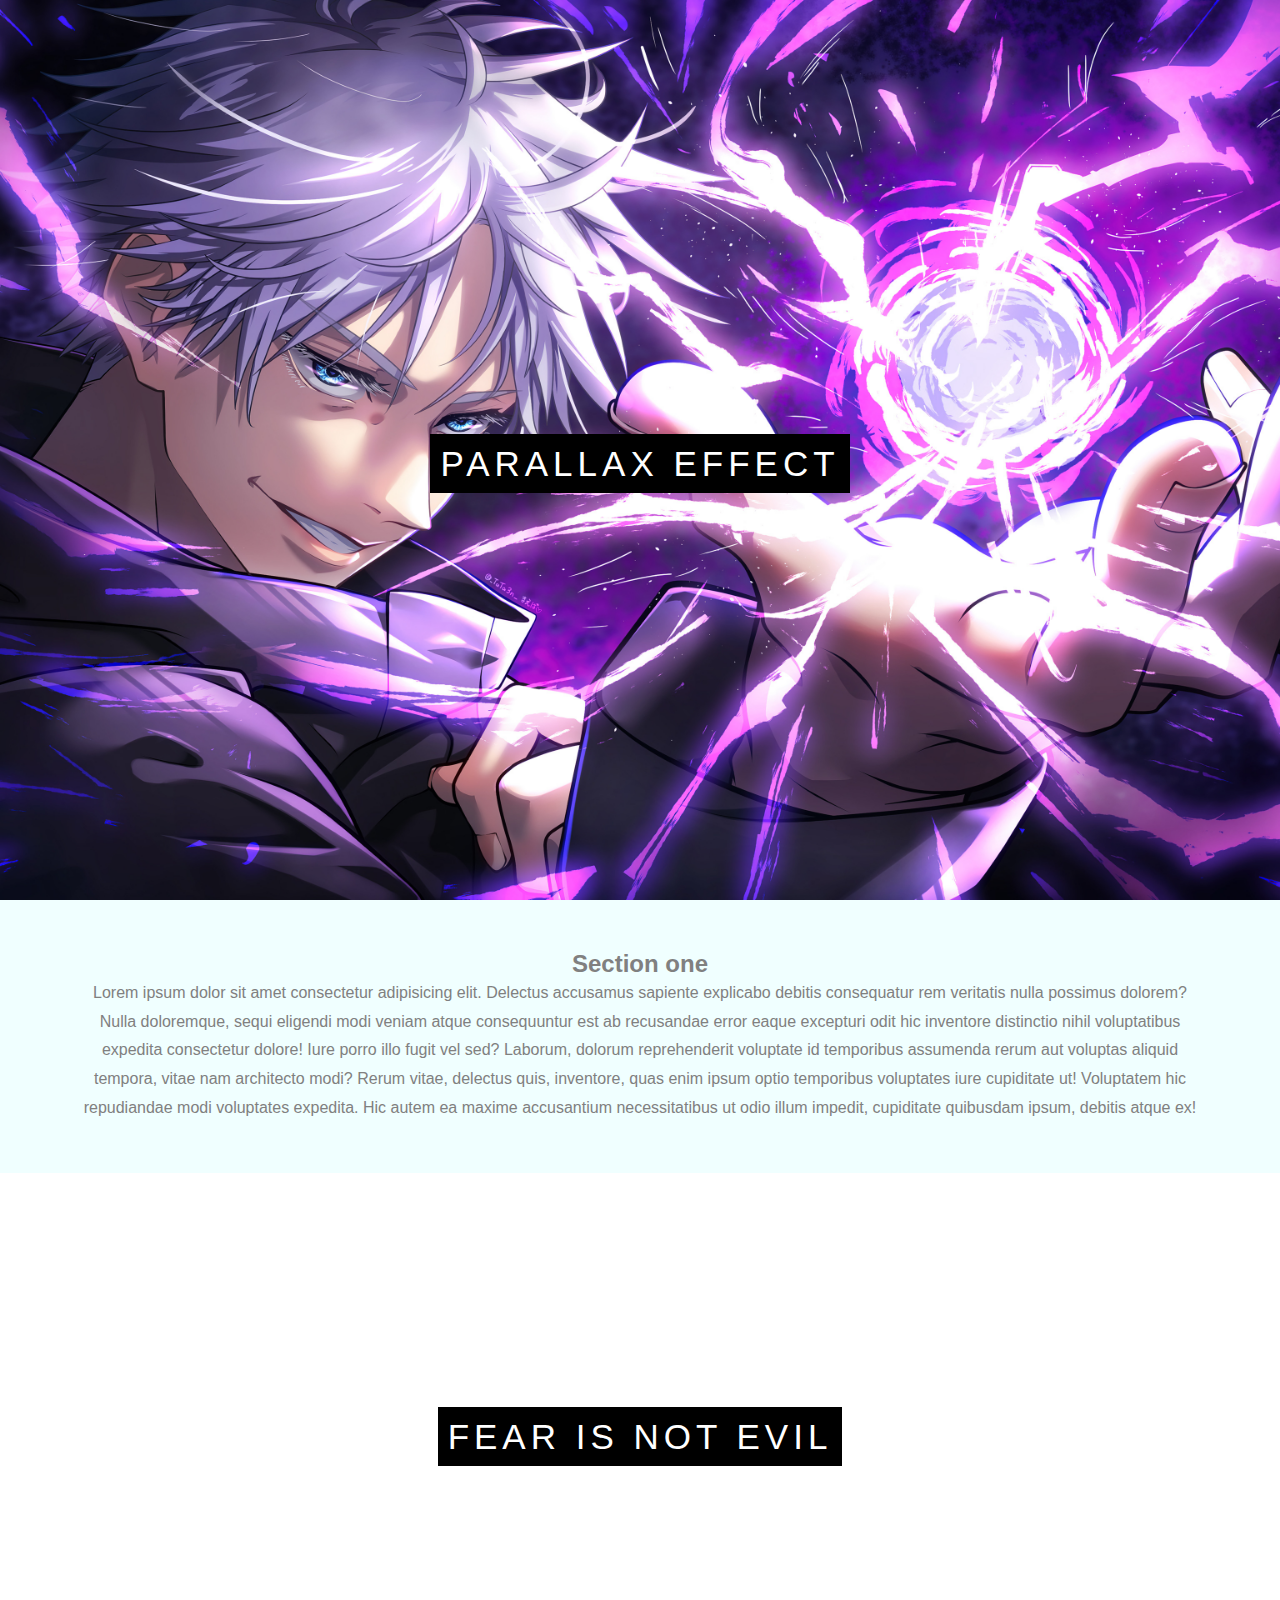
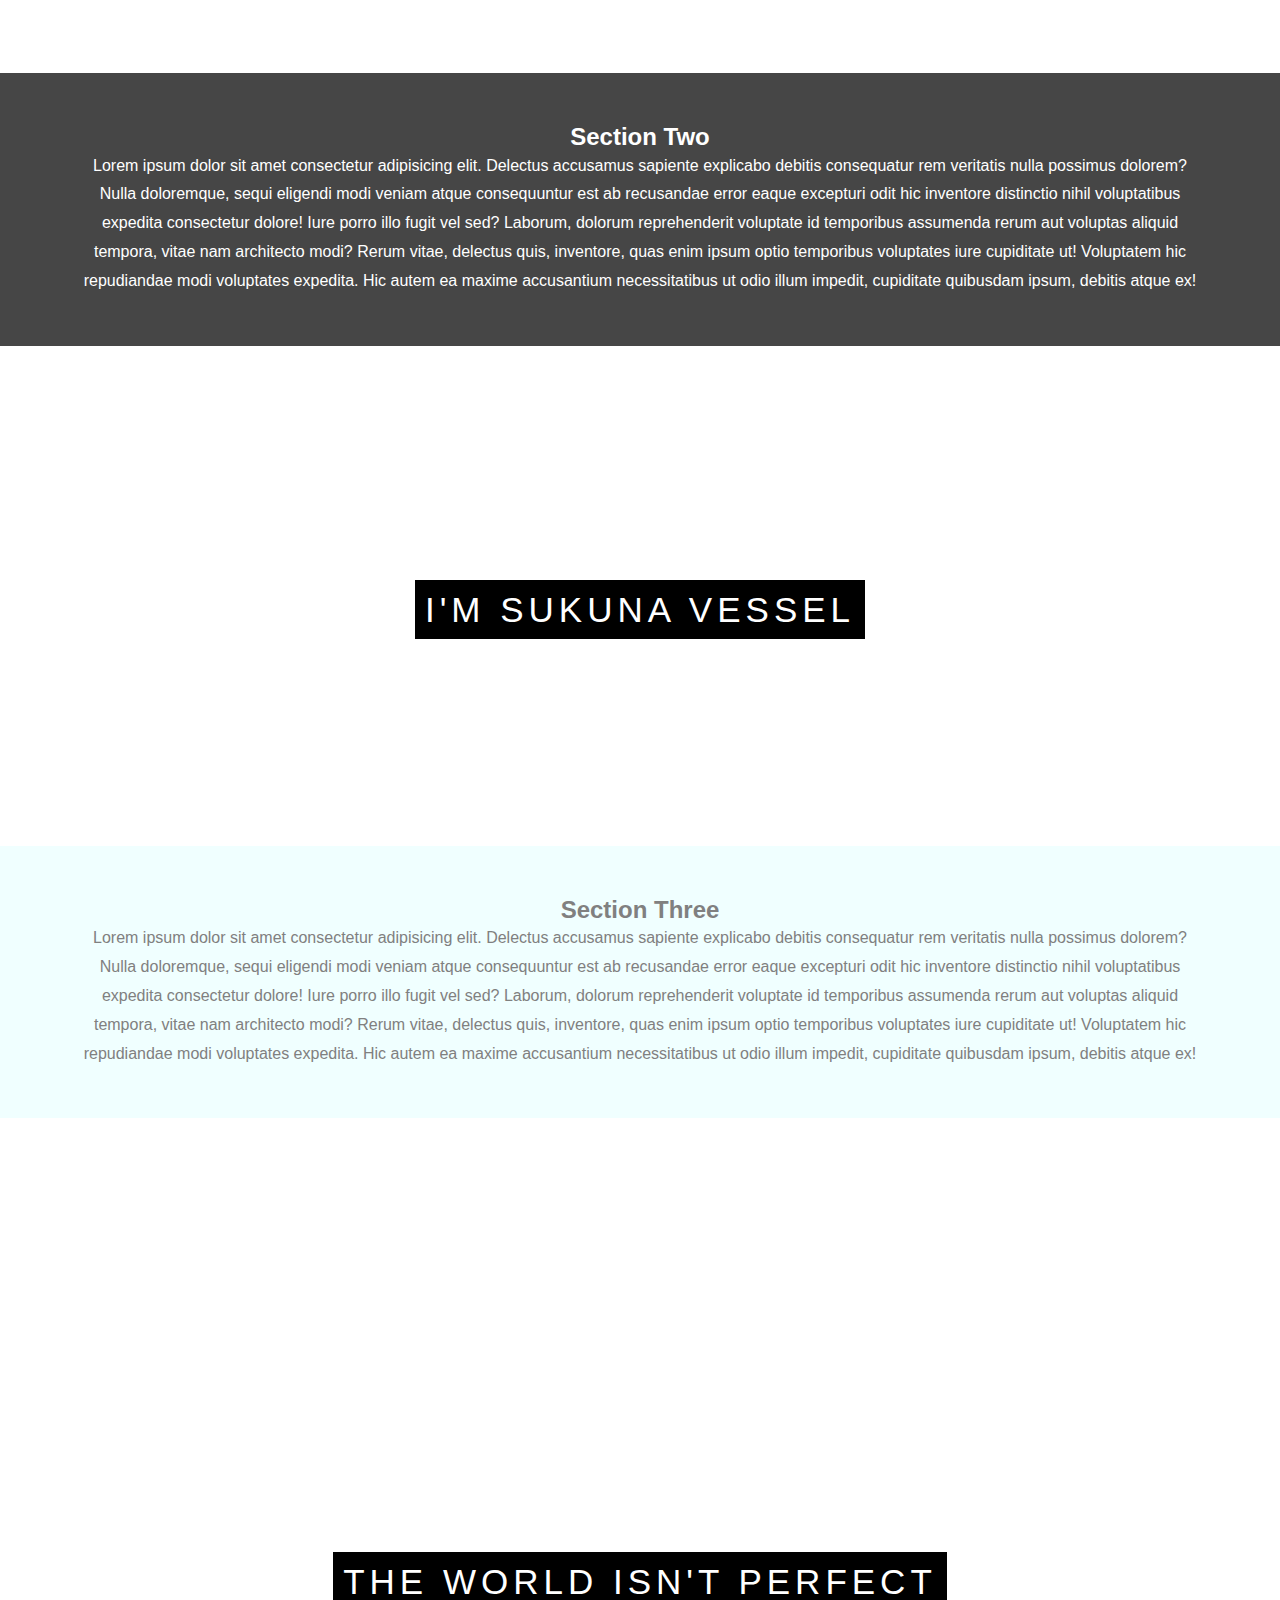
<file: Projects/Parallax_Website/index.html>
<!DOCTYPE html>
<html lang="en">
<head>
    <meta charset="UTF-8">
    <meta name="viewport" content="width=device-width, initial-scale=1.0">
    <title>Parallax Website</title>
    <link rel="stylesheet" href="style.css">
</head>
<body>
    <section class="img1">
        <div class="ptext">
            <span class="textBg">
                Parallax Effect
            </span>
        </div>
    </section>

    <section class="section section-light">
        <h2>Section one</h2>
        <p>Lorem ipsum dolor sit amet consectetur adipisicing elit. Delectus accusamus sapiente explicabo debitis consequatur rem veritatis nulla possimus dolorem? Nulla doloremque, sequi eligendi modi veniam atque consequuntur est ab recusandae error eaque excepturi odit hic inventore distinctio nihil voluptatibus expedita consectetur dolore! Iure porro illo fugit vel sed? Laborum, dolorum reprehenderit voluptate id temporibus assumenda rerum aut voluptas aliquid tempora, vitae nam architecto modi? Rerum vitae, delectus quis, inventore, quas enim ipsum optio temporibus voluptates iure cupiditate ut! Voluptatem hic repudiandae modi voluptates expedita. Hic autem ea maxime accusantium necessitatibus ut odio illum impedit, cupiditate quibusdam ipsum, debitis atque ex!</p>
    </section>

    <section class="img2">
        <div class="ptext">
            <span class="textBg">
                Fear is not evil
            </span>
        </div>
    </section>   

    <section class="section section-dark">
        <h2>Section Two</h2>
        <p>Lorem ipsum dolor sit amet consectetur adipisicing elit. Delectus accusamus sapiente explicabo debitis consequatur rem veritatis nulla possimus dolorem? Nulla doloremque, sequi eligendi modi veniam atque consequuntur est ab recusandae error eaque excepturi odit hic inventore distinctio nihil voluptatibus expedita consectetur dolore! Iure porro illo fugit vel sed? Laborum, dolorum reprehenderit voluptate id temporibus assumenda rerum aut voluptas aliquid tempora, vitae nam architecto modi? Rerum vitae, delectus quis, inventore, quas enim ipsum optio temporibus voluptates iure cupiditate ut! Voluptatem hic repudiandae modi voluptates expedita. Hic autem ea maxime accusantium necessitatibus ut odio illum impedit, cupiditate quibusdam ipsum, debitis atque ex!</p>
    </section>

    <section class="img3">
        <div class="ptext">
            <span class="textBg">
                I'm Sukuna Vessel
            </span>
        </div>
    </section>   

    <section class="section section-light">
        <h2>Section Three</h2>
        <p>Lorem ipsum dolor sit amet consectetur adipisicing elit. Delectus accusamus sapiente explicabo debitis consequatur rem veritatis nulla possimus dolorem? Nulla doloremque, sequi eligendi modi veniam atque consequuntur est ab recusandae error eaque excepturi odit hic inventore distinctio nihil voluptatibus expedita consectetur dolore! Iure porro illo fugit vel sed? Laborum, dolorum reprehenderit voluptate id temporibus assumenda rerum aut voluptas aliquid tempora, vitae nam architecto modi? Rerum vitae, delectus quis, inventore, quas enim ipsum optio temporibus voluptates iure cupiditate ut! Voluptatem hic repudiandae modi voluptates expedita. Hic autem ea maxime accusantium necessitatibus ut odio illum impedit, cupiditate quibusdam ipsum, debitis atque ex!</p>
    </section>

    <section class="img4">
        <div class="ptext">
            <span class="textBg">
                The world isn't perfect
            </span>
        </div>
    </section>
</body>
</html>
</file>
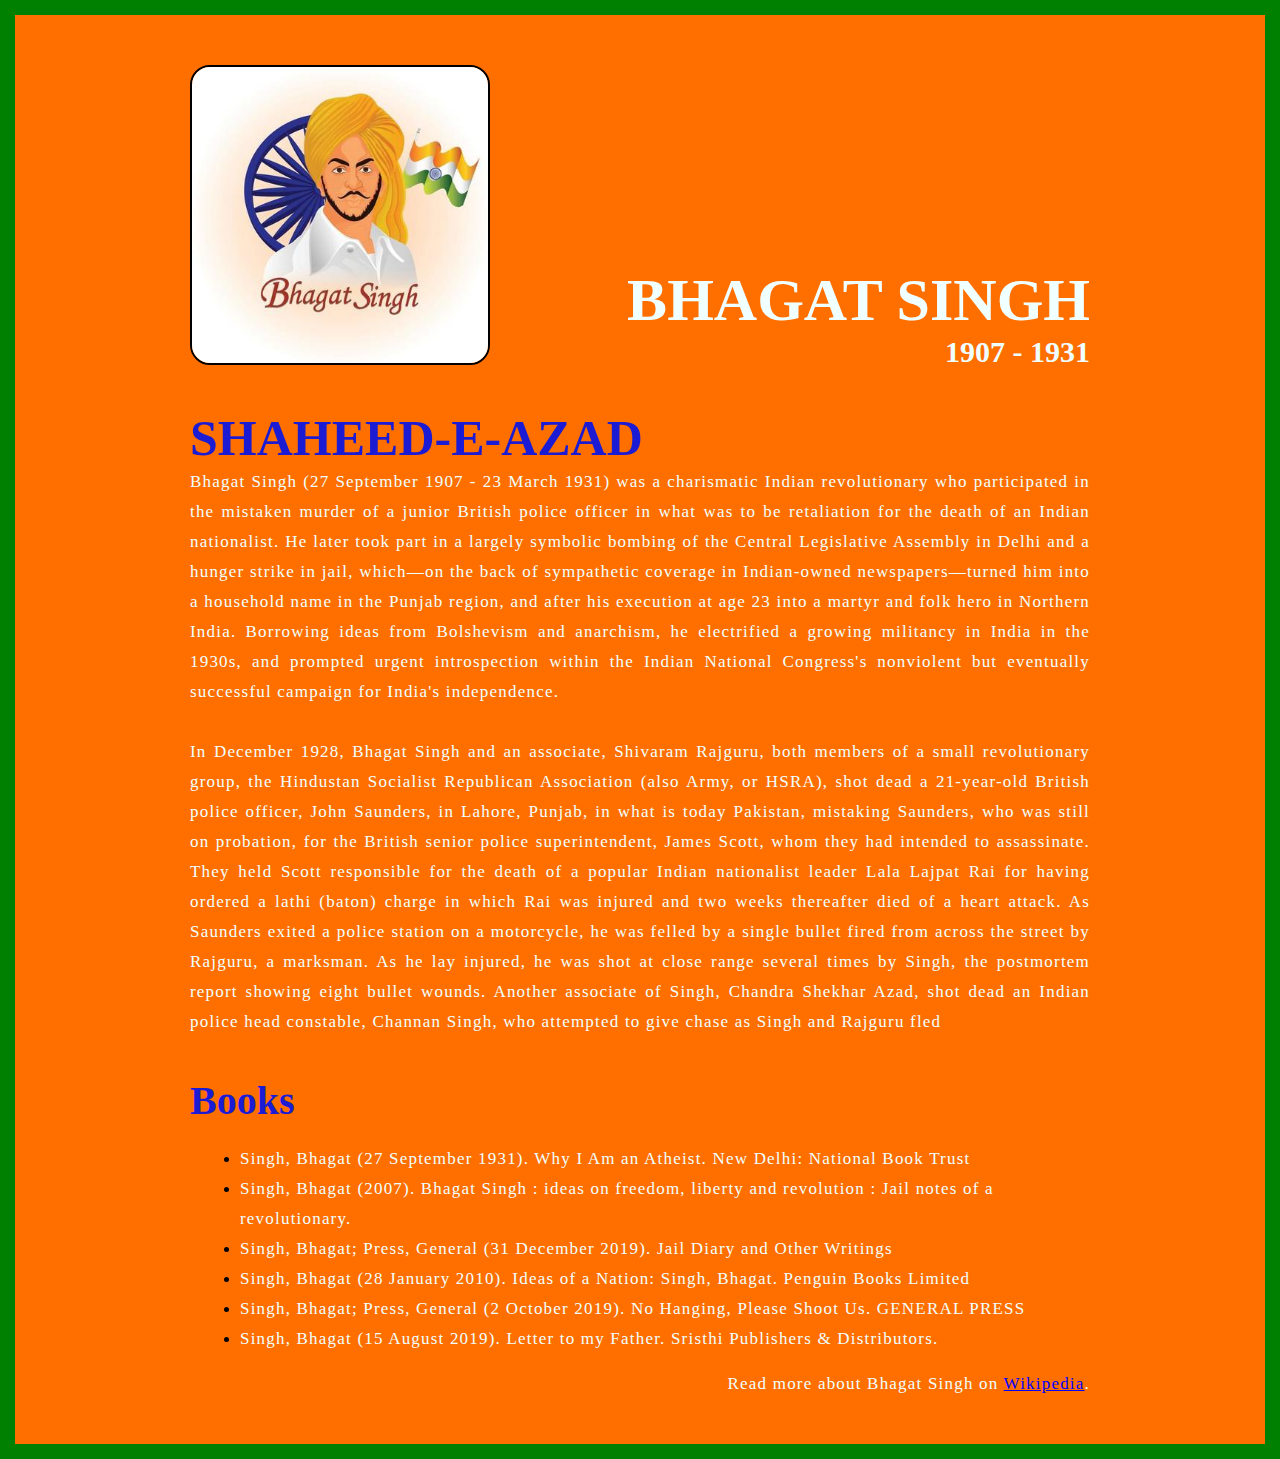
<file: Projects/Tribute_Website/index.html>
<!DOCTYPE html>
<html lang="en">

<head>
    <meta charset="UTF-8" />
    <meta name="viewport" content="width=device-width, initial-scale=1.0" />
    <link rel="stylesheet" href="style.css" />
    <title>Tribute Website</title>
</head>

<body>
    <div class="container">
        <div class="content">
            <section id="top_section">
                <div>
                    <img src="bhgat_singh.jpeg" alt="Bhagat Singh" />
                </div>

                <div>
                    <h1>Bhagat Singh</h1>
                    <h4>1907 - 1931</h4>
                </div>
            </section>

            <section id="first_main">
                <div>
                    <h1>Shaheed-e-Azad</h1>
                </div>
                <p>
                    Bhagat Singh (27 September 1907 - 23 March 1931) was a charismatic
                    Indian revolutionary who participated in the mistaken murder of a
                    junior British police officer in what was to be retaliation for the
                    death of an Indian nationalist. He later took part in a largely
                    symbolic bombing of the Central Legislative Assembly in Delhi and a
                    hunger strike in jail, which—on the back of sympathetic coverage in
                    Indian-owned newspapers—turned him into a household name in the
                    Punjab region, and after his execution at age 23 into a martyr and
                    folk hero in Northern India. Borrowing ideas from Bolshevism and
                    anarchism, he electrified a growing militancy in India in the 1930s,
                    and prompted urgent introspection within the Indian National
                    Congress's nonviolent but eventually successful campaign for India's
                    independence. <br /><br />

                    In December 1928, Bhagat Singh and an associate, Shivaram Rajguru,
                    both members of a small revolutionary group, the Hindustan Socialist
                    Republican Association (also Army, or HSRA), shot dead a 21-year-old
                    British police officer, John Saunders, in Lahore, Punjab, in what is
                    today Pakistan, mistaking Saunders, who was still on probation, for
                    the British senior police superintendent, James Scott, whom they had
                    intended to assassinate. They held Scott responsible for the death
                    of a popular Indian nationalist leader Lala Lajpat Rai for having
                    ordered a lathi (baton) charge in which Rai was injured and two
                    weeks thereafter died of a heart attack. As Saunders exited a police
                    station on a motorcycle, he was felled by a single bullet fired from
                    across the street by Rajguru, a marksman. As he lay injured, he was
                    shot at close range several times by Singh, the postmortem report
                    showing eight bullet wounds. Another associate of Singh, Chandra
                    Shekhar Azad, shot dead an Indian police head constable, Channan
                    Singh, who attempted to give chase as Singh and Rajguru fled
                </p>
            </section>

            <section id="second_main">
                <h2>Books</h2>

                <ul>
                    <li>
                        <p>
                            Singh, Bhagat (27 September 1931). Why I Am an Atheist. New
                            Delhi: National Book Trust
                        </p>
                    </li>
                    <li>
                        <p>
                            Singh, Bhagat (2007). Bhagat Singh : ideas on freedom, liberty
                            and revolution : Jail notes of a revolutionary.
                        </p>
                    </li>
                    <li>
                        <p>
                            Singh, Bhagat; Press, General (31 December 2019). Jail Diary and
                            Other Writings
                        </p>
                    </li>
                    <li>
                        <p>
                            Singh, Bhagat (28 January 2010). Ideas of a Nation: Singh,
                            Bhagat. Penguin Books Limited
                        </p>
                    </li>
                    <li>
                        <p>
                            Singh, Bhagat; Press, General (2 October 2019). No Hanging,
                            Please Shoot Us. GENERAL PRESS
                        </p>
                    </li>
                    <li>
                        <p>
                            Singh, Bhagat (15 August 2019). Letter to my Father. Sristhi
                            Publishers & Distributors.
                        </p>
                    </li>
                </ul>
            </section>

            <footer>
                Read more about Bhagat Singh on
                <a href="https://en.wikipedia.org/wiki/Bhagat_Singh" target="_blank">Wikipedia</a>.
            </footer>
        </div>
    </div>
</body>

</html>
</file>
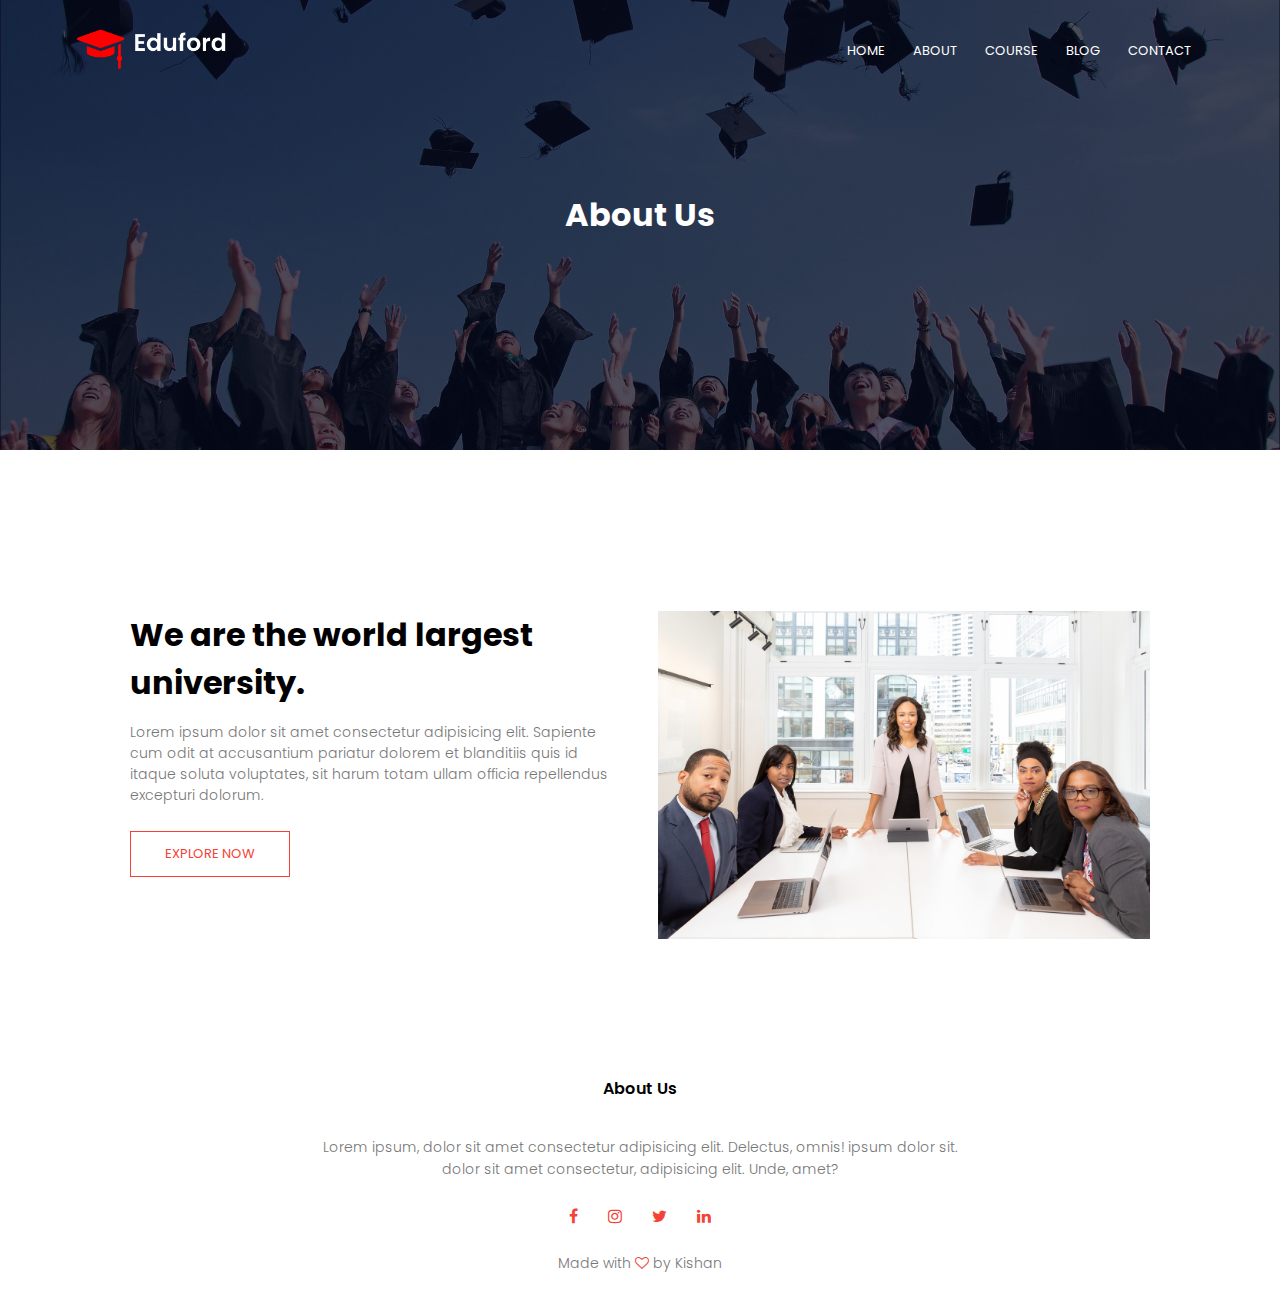
<file: Projects/EduFord_Multipage_Responsive_Website/about.html>
<!DOCTYPE html>
<html lang="en">

<head>
    <meta charset="UTF-8">
    <meta name="viewport" content="width=device-width, initial-scale=1.0">
    <title>Eduford University Website</title>
    <link rel="stylesheet" href="style.css">
    <link rel="stylesheet" href="https://stackpath.bootstrapcdn.com/font-awesome/4.7.0/css/font-awesome.min.css">
</head>

<body>
    <!-- HEADER SECTION -->
    <section class="sub-header">
        <nav>
            <a href="index.html">
                <img src="images/logo.png" alt="Logo">
            </a>
            <div class="nav-links" id="nav-Links">
                <i class="fa fa-times" onclick="hideMenu()"></i>
                <ul>
                    <li><a href="index.html">HOME</a></li>
                    <li><a href="about.html">ABOUT</a></li>
                    <li><a href="course.html">COURSE</a></li>
                    <li><a href="blog.html">BLOG</a></li>
                    <li><a href="contact.html">CONTACT</a></li>
                </ul>
            </div>
            <i class="fa fa-bars" onclick="showMenu()"></i>
        </nav>
        
        <h1>About Us</h1>
    </section>

    <!-- ABOUT US SECTION -->
    <section class="about-us">
        <div class="row">
            <div class="about-col">
                <h1>We are the world largest university.</h1>
                <p>Lorem ipsum dolor sit amet consectetur adipisicing elit. Sapiente cum odit at accusantium pariatur dolorem et blanditiis quis id itaque soluta voluptates, sit harum totam ullam officia repellendus excepturi dolorum.</p>
                <a href="" class="btn red-btn">EXPLORE NOW</a>
            </div>

            <div class="about-col">
                <img src="images/about.jpg" alt="about">
            </div>
        </div>
    </section>

    <!-- FOOTER SECTION -->
    <section class="footer">
        <h4>About Us</h4>
        <p>Lorem ipsum, dolor sit amet consectetur adipisicing elit. Delectus, omnis! ipsum dolor sit.<br>dolor sit amet
            consectetur, adipisicing elit. Unde, amet?</p>
        <div class="icons">
            <i class="fa fa-facebook"></i>
            <i class="fa fa-instagram"></i>
            <i class="fa fa-twitter"></i>
            <i class="fa fa-linkedin"></i>
        </div>
        <p>Made with <i class="fa fa-heart-o"></i> by Kishan</p>
    </section>

    <!-- JavaScript For Toggle Menu Button In Small Screen -->
    <script>
        var navLinks = document.getElementById("nav-Links");

        function showMenu() {
            navLinks.style.right = "0";
        }

        function hideMenu() {
            navLinks.style.right = "-202px";
        }
    </script>
</body>

</html>
</file>
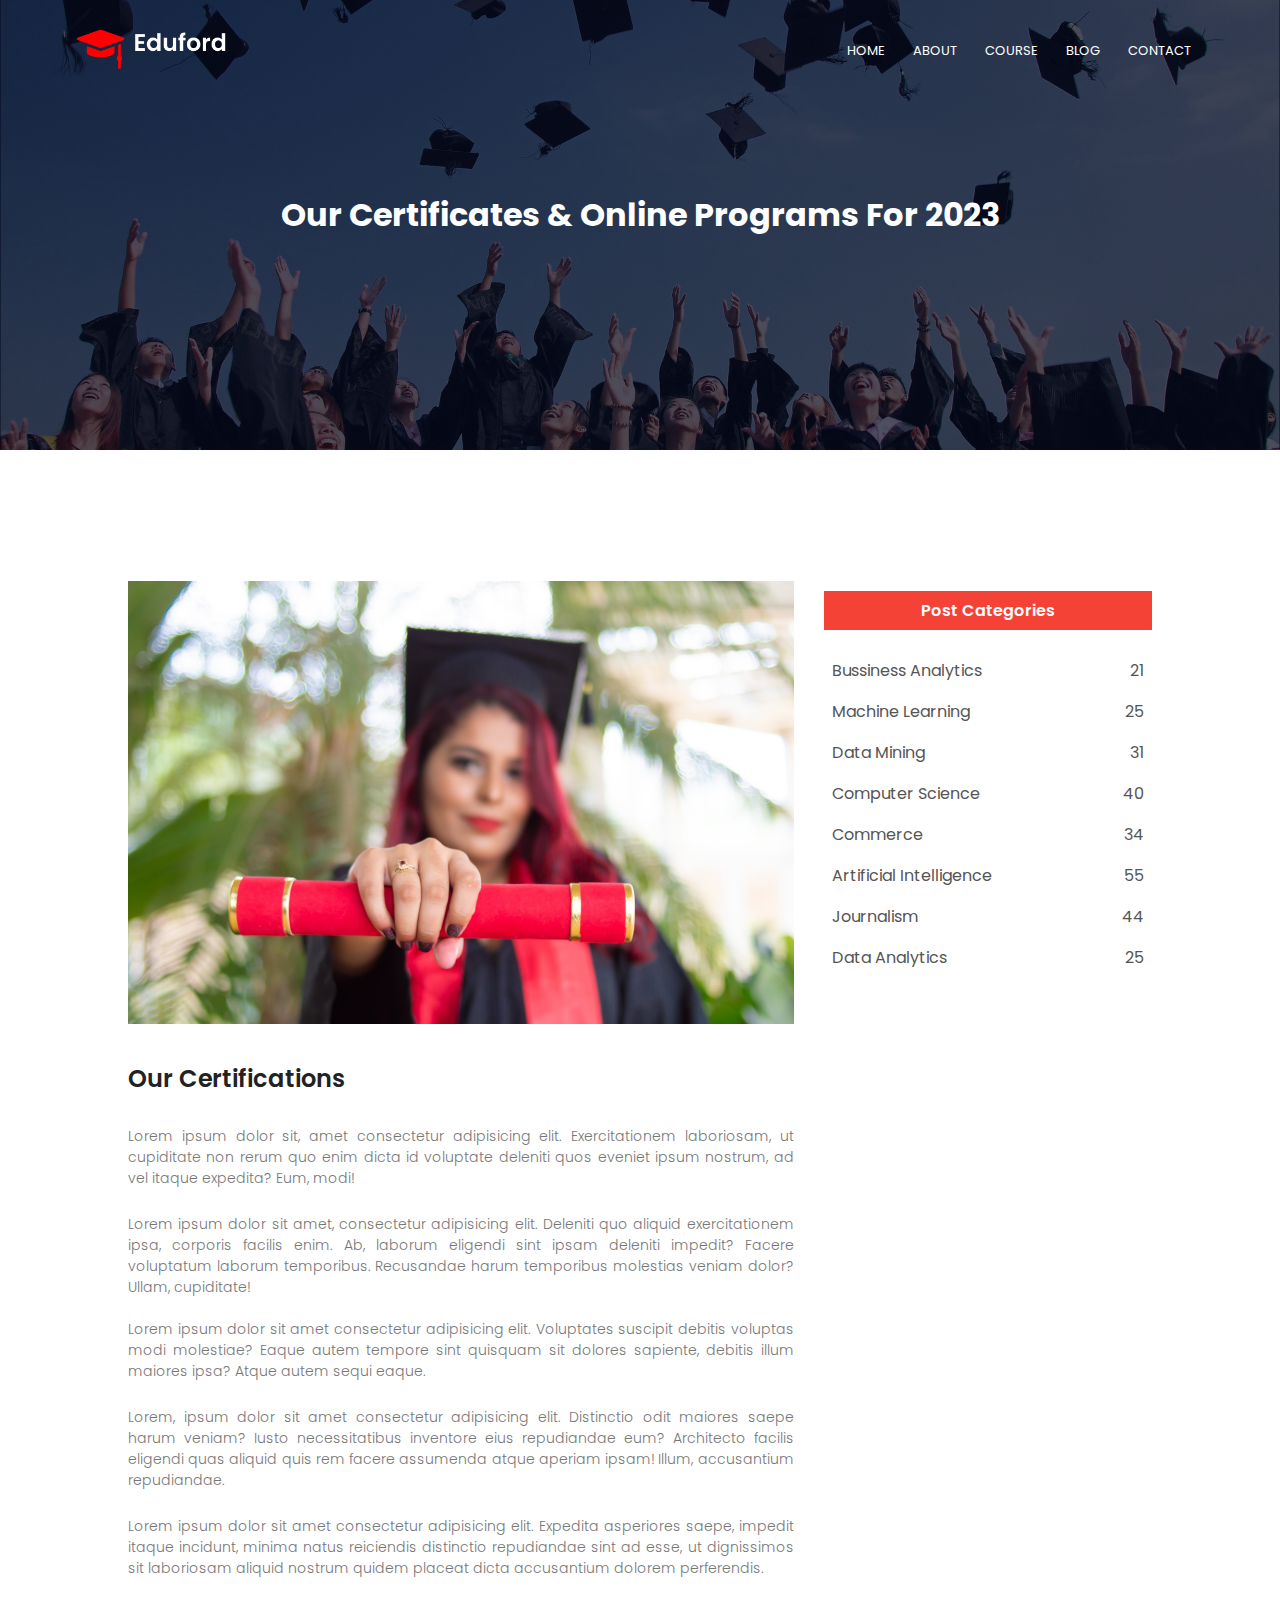
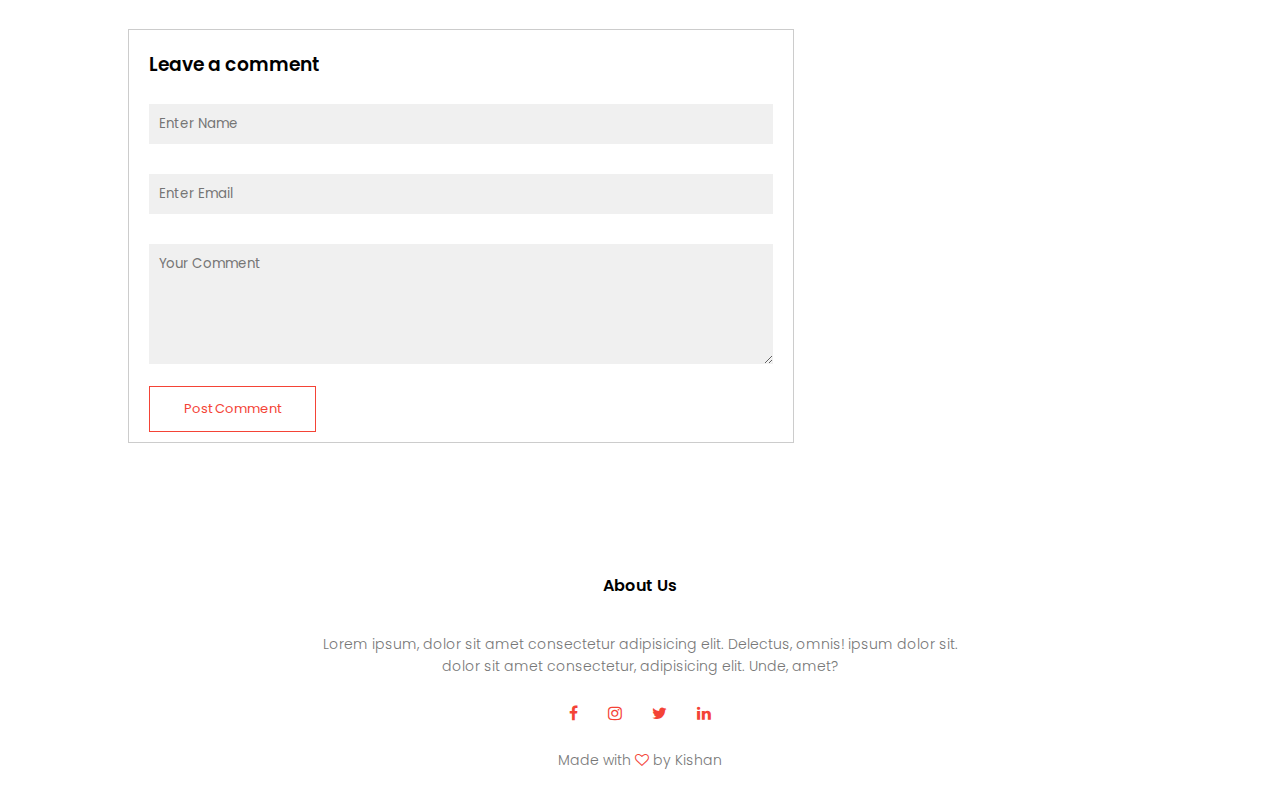
<file: Projects/EduFord_Multipage_Responsive_Website/blog.html>
<!DOCTYPE html>
<html lang="en">

<head>
    <meta charset="UTF-8">
    <meta name="viewport" content="width=device-width, initial-scale=1.0">
    <title>Eduford University Website</title>
    <link rel="stylesheet" href="style.css">
    <link rel="stylesheet" href="https://stackpath.bootstrapcdn.com/font-awesome/4.7.0/css/font-awesome.min.css">
</head>

<body>
    <!-- HEADER SECTION -->
    <section class="sub-header">
        <nav>
            <a href="index.html">
                <img src="images/logo.png" alt="Logo">
            </a>
            <div class="nav-links" id="nav-Links">
                <i class="fa fa-times" onclick="hideMenu()"></i>
                <ul>
                    <li><a href="index.html">HOME</a></li>
                    <li><a href="about.html">ABOUT</a></li>
                    <li><a href="course.html">COURSE</a></li>
                    <li><a href="blog.html">BLOG</a></li>
                    <li><a href="contact.html">CONTACT</a></li>
                </ul>
            </div>
            <i class="fa fa-bars" onclick="showMenu()"></i>
        </nav>
        
        <h1>Our Certificates & Online Programs For 2023</h1>
    </section>

    <!-- Blog SECTION -->
    <section class="blog">
        <div class="row">
            <div class="blog-left">
                <img src="images/certificate.jpg" alt="certificate">
                <h2>Our Certifications</h2>
                <p>Lorem ipsum dolor sit, amet consectetur adipisicing elit. Exercitationem laboriosam, ut cupiditate non rerum quo enim dicta id voluptate deleniti quos eveniet ipsum nostrum, ad vel itaque expedita? Eum, modi!</p>
                <br>
                <p>Lorem ipsum dolor sit amet, consectetur adipisicing elit. Deleniti quo aliquid exercitationem ipsa, corporis facilis enim. Ab, laborum eligendi sint ipsam deleniti impedit? Facere voluptatum laborum temporibus. Recusandae harum temporibus molestias veniam dolor? Ullam, cupiditate!<p>
                <br>
                <p>Lorem ipsum dolor sit amet consectetur adipisicing elit. Voluptates suscipit debitis voluptas modi molestiae? Eaque autem tempore sint quisquam sit dolores sapiente, debitis illum maiores ipsa? Atque autem sequi eaque.</p>
                <br>
                <p>Lorem, ipsum dolor sit amet consectetur adipisicing elit. Distinctio odit maiores saepe harum veniam? Iusto necessitatibus inventore eius repudiandae eum? Architecto facilis eligendi quas aliquid quis rem facere assumenda atque aperiam ipsam! Illum, accusantium repudiandae.</p>
                <br>
                <p>Lorem ipsum dolor sit amet consectetur adipisicing elit. Expedita asperiores saepe, impedit itaque incidunt, minima natus reiciendis distinctio repudiandae sint ad esse, ut dignissimos sit laboriosam aliquid nostrum quidem placeat dicta accusantium dolorem perferendis.</p>

                <div class="comment-box">
                    <h3>Leave a comment</h3>
                    <form action="" class="form">
                        <input type="text" name="" id="" placeholder="Enter Name">
                        
                        <input type="email" name="" id="" placeholder="Enter Email">

                        <textarea rows="5" placeholder="Your Comment"></textarea>

                        <button type="submit" class="btn red-btn">Post Comment</button>
                    </form>
                </div>
            </div>
            <div class="blog-right">
                <h3>Post Categories</h3>
                <div>
                    <span>Bussiness Analytics</span>
                    <span>21</span>
                </div>

                <div>
                    <span>Machine Learning</span>
                    <span>25</span>
                </div>

                <div>
                    <span>Data Mining</span>
                    <span>31</span>
                </div>

                <div>
                    <span>Computer Science</span>
                    <span>40</span>
                </div>

                <div>
                    <span>Commerce</span>
                    <span>34</span>
                </div>

                <div>
                    <span>Artificial Intelligence</span>
                    <span>55</span>
                </div>

                <div>
                    <span>Journalism</span>
                    <span>44</span>
                </div>

                <div>
                    <span>Data Analytics</span>
                    <span>25</span>
                </div>
            </div>
        </div>
    </section>
    

    <!-- FOOTER SECTION -->
    <section class="footer">
        <h4>About Us</h4>
        <p>Lorem ipsum, dolor sit amet consectetur adipisicing elit. Delectus, omnis! ipsum dolor sit.<br>dolor sit amet
            consectetur, adipisicing elit. Unde, amet?</p>
        <div class="icons">
            <i class="fa fa-facebook"></i>
            <i class="fa fa-instagram"></i>
            <i class="fa fa-twitter"></i>
            <i class="fa fa-linkedin"></i>
        </div>
        <p>Made with <i class="fa fa-heart-o"></i> by Kishan</p>
    </section>

    <!-- JavaScript For Toggle Menu Button In Small Screen -->
    <script>
        var navLinks = document.getElementById("nav-Links");

        function showMenu() {
            navLinks.style.right = "0";
        }

        function hideMenu() {
            navLinks.style.right = "-202px";
        }
    </script>
</body>

</html>
</file>
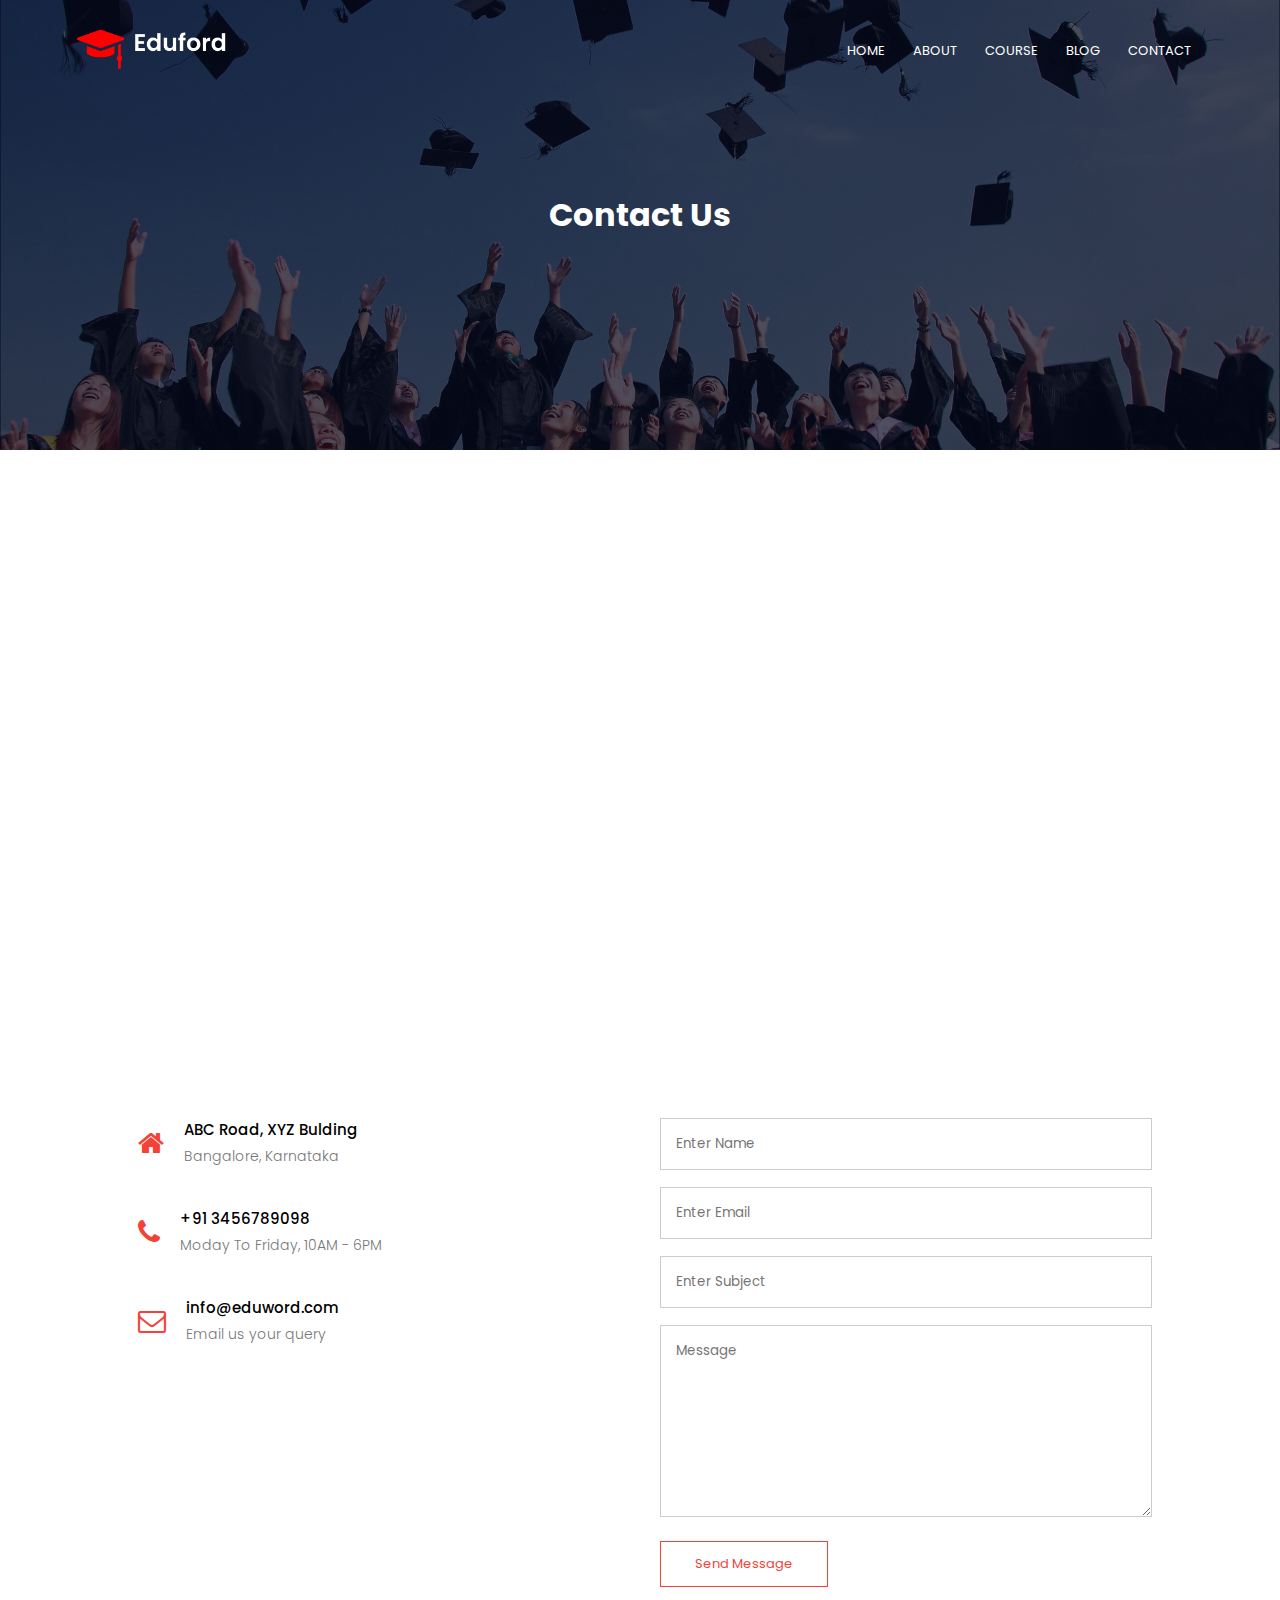
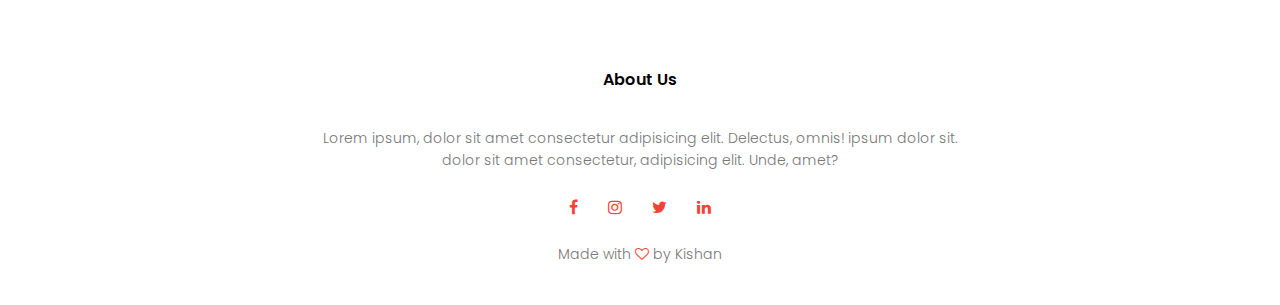
<file: Projects/EduFord_Multipage_Responsive_Website/contact.html>
<!DOCTYPE html>
<html lang="en">

<head>
    <meta charset="UTF-8">
    <meta name="viewport" content="width=device-width, initial-scale=1.0">
    <title>Eduford University Website</title>
    <link rel="stylesheet" href="style.css">
    <link rel="stylesheet" href="https://stackpath.bootstrapcdn.com/font-awesome/4.7.0/css/font-awesome.min.css">
</head>

<body>
    <!-- HEADER SECTION -->
    <section class="sub-header">
        <nav>
            <a href="index.html">
                <img src="images/logo.png" alt="Logo">
            </a>
            <div class="nav-links" id="nav-Links">
                <i class="fa fa-times" onclick="hideMenu()"></i>
                <ul>
                    <li><a href="index.html">HOME</a></li>
                    <li><a href="about.html">ABOUT</a></li>
                    <li><a href="course.html">COURSE</a></li>
                    <li><a href="blog.html">BLOG</a></li>
                    <li><a href="contact.html">CONTACT</a></li>
                </ul>
            </div>
            <i class="fa fa-bars" onclick="showMenu()"></i>
        </nav>
        
        <h1>Contact Us</h1>
    </section>

    <!-- LOCATION US SECTION -->
    <section class="location">
        <iframe src="https://www.google.com/maps/embed?pb=!1m18!1m12!1m3!1d3890.103061298948!2d77.65326107510674!3d12.836616317823268!2m3!1f0!2f0!3f0!3m2!1i1024!2i768!4f13.1!3m3!1m2!1s0x3bae6c80501fd5bb%3A0x7e1283544d01405c!2sWipro%20EC4%2C%20Tower%2012!5e0!3m2!1sen!2sin!4v1701326684130!5m2!1sen!2sin" width="600" height="450" style="border:0;" allowfullscreen="" loading="lazy" referrerpolicy="no-referrer-when-downgrade"></iframe>
    </section>

    <!-- CONTACT US SECTION -->
    <section class="contact">
        <div class="row">
            <div class="contact-col">
                <div>
                    <i class="fa fa-home"></i>
                    <span>
                        <h5>ABC Road, XYZ Bulding</h5>
                        <p>Bangalore, Karnataka</p>
                    </span>
                </div>

                <div>
                    <i class="fa fa-phone"></i>
                    <span>
                        <h5>+91 3456789098</h5>
                        <p>Moday To Friday, 10AM - 6PM</p>
                    </span>
                </div>

                <div>
                    <i class="fa fa-envelope-o"></i>
                    <span>
                        <h5>info@eduword.com</h5>
                        <p>Email us your query</p>
                    </span>
                </div>
            </div>

            <div class="contact-col">
                <form accept="form_handler.php" method="post">
                    <input type="text" name="name" placeholder="Enter Name" required>
                    
                    <input type="email" name="email" placeholder="Enter Email" required>

                    <input type="text" name="subject" placeholder="Enter Subject" required>

                    <textarea rows="8" name="message" placeholder="Message" required></textarea>

                    <button type="submit" class="btn red-btn">Send Message</button>
                </form>
            </div>
        </div>
    </section>

    <!-- FOOTER SECTION -->
    <section class="footer">
        <h4>About Us</h4>
        <p>Lorem ipsum, dolor sit amet consectetur adipisicing elit. Delectus, omnis! ipsum dolor sit.<br>dolor sit amet
            consectetur, adipisicing elit. Unde, amet?</p>
        <div class="icons">
            <i class="fa fa-facebook"></i>
            <i class="fa fa-instagram"></i>
            <i class="fa fa-twitter"></i>
            <i class="fa fa-linkedin"></i>
        </div>
        <p>Made with <i class="fa fa-heart-o"></i> by Kishan</p>
    </section>

    <!-- JavaScript For Toggle Menu Button In Small Screen -->
    <script>
        var navLinks = document.getElementById("nav-Links");

        function showMenu() {
            navLinks.style.right = "0";
        }

        function hideMenu() {
            navLinks.style.right = "-202px";
        }
    </script>
</body>

</html>
</file>
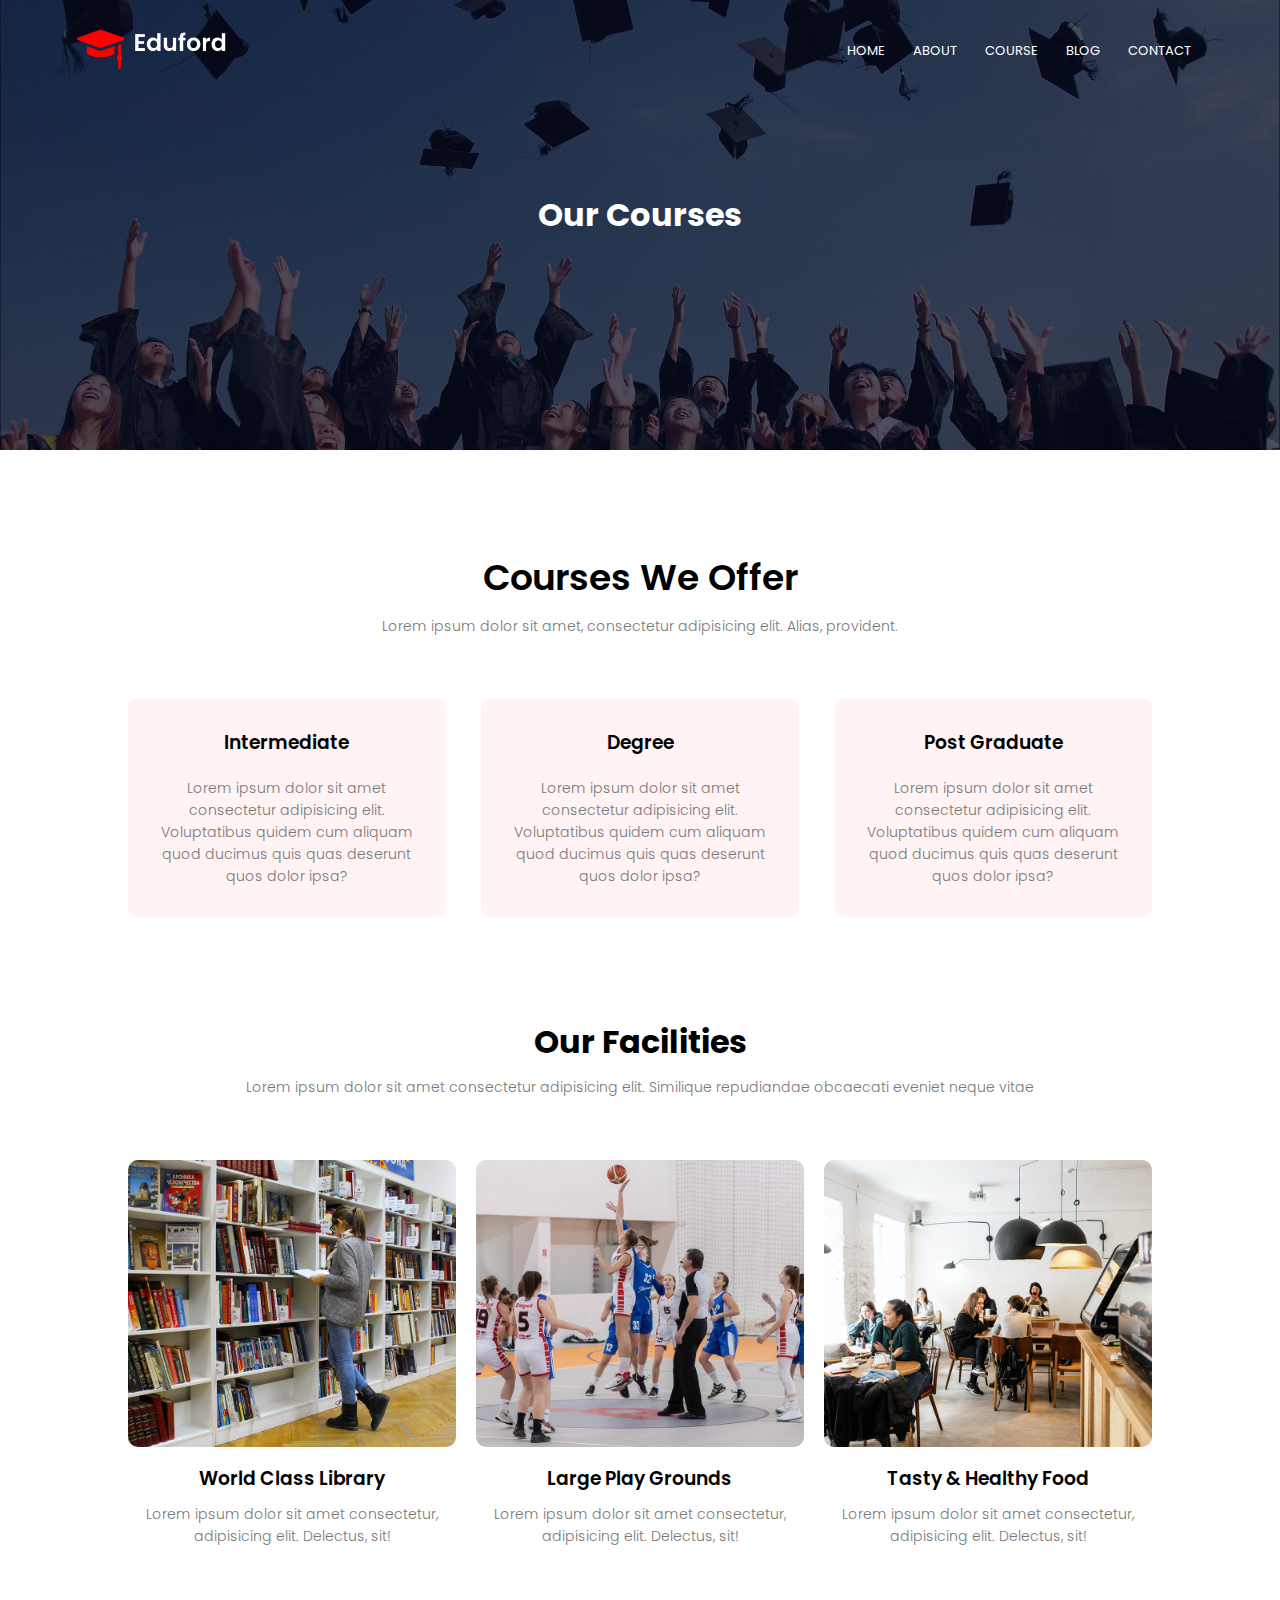
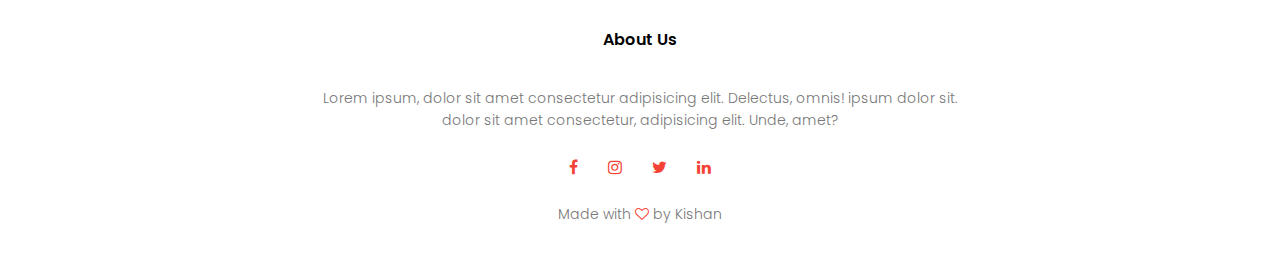
<file: Projects/EduFord_Multipage_Responsive_Website/course.html>
<!DOCTYPE html>
<html lang="en">

<head>
    <meta charset="UTF-8">
    <meta name="viewport" content="width=device-width, initial-scale=1.0">
    <title>Eduford University Website</title>
    <link rel="stylesheet" href="style.css">
    <link rel="stylesheet" href="https://stackpath.bootstrapcdn.com/font-awesome/4.7.0/css/font-awesome.min.css">
</head>

<body>
    <!-- HEADER SECTION -->
    <section class="sub-header">
        <nav>
            <a href="index.html">
                <img src="images/logo.png" alt="Logo">
            </a>
            <div class="nav-links" id="nav-Links">
                <i class="fa fa-times" onclick="hideMenu()"></i>
                <ul>
                    <li><a href="index.html">HOME</a></li>
                    <li><a href="about.html">ABOUT</a></li>
                    <li><a href="course.html">COURSE</a></li>
                    <li><a href="blog.html">BLOG</a></li>
                    <li><a href="contact.html">CONTACT</a></li>
                </ul>
            </div>
            <i class="fa fa-bars" onclick="showMenu()"></i>
        </nav>
        
        <h1>Our Courses</h1>
    </section>

    <!-- COURSE SECTION -->
    <section class="course">
        <h1>Courses We Offer</h1>
        <p>Lorem ipsum dolor sit amet, consectetur adipisicing elit. Alias, provident.</p>

        <div class="row">
            <div class="course-col">
                <h3>Intermediate</h3>
                <p>Lorem ipsum dolor sit amet consectetur adipisicing elit. Voluptatibus quidem cum aliquam quod ducimus
                    quis quas deserunt quos dolor ipsa?</p>
            </div>

            <div class="course-col">
                <h3>Degree</h3>
                <p>Lorem ipsum dolor sit amet consectetur adipisicing elit. Voluptatibus quidem cum aliquam quod ducimus
                    quis quas deserunt quos dolor ipsa?</p>
            </div>

            <div class="course-col">
                <h3>Post Graduate</h3>
                <p>Lorem ipsum dolor sit amet consectetur adipisicing elit. Voluptatibus quidem cum aliquam quod ducimus
                    quis quas deserunt quos dolor ipsa?</p>
            </div>
        </div>
    </section>

    <!-- FACILITY SECTION -->
    <section class="facility">
        <h1>Our Facilities</h1>
        <p>Lorem ipsum dolor sit amet consectetur adipisicing elit. Similique repudiandae obcaecati eveniet neque vitae
        </p>

        <div class="row">
            <div class="facility-col">
                <img src="images/library.png" alt="libraray">
                <h3>World Class Library</h3>
                <p>Lorem ipsum dolor sit amet consectetur, adipisicing elit. Delectus, sit!</p>
            </div>

            <div class="facility-col">
                <img src="images/basketball.png" alt="libraray">
                <h3>Large Play Grounds</h3>
                <p>Lorem ipsum dolor sit amet consectetur, adipisicing elit. Delectus, sit!</p>
            </div>

            <div class="facility-col">
                <img src="images/cafeteria.png" alt="libraray">
                <h3>Tasty & Healthy Food</h3>
                <p>Lorem ipsum dolor sit amet consectetur, adipisicing elit. Delectus, sit!</p>
            </div>
        </div>
    </section>

    <!-- FOOTER SECTION -->
    <section class="footer">
        <h4>About Us</h4>
        <p>Lorem ipsum, dolor sit amet consectetur adipisicing elit. Delectus, omnis! ipsum dolor sit.<br>dolor sit amet
            consectetur, adipisicing elit. Unde, amet?</p>
        <div class="icons">
            <i class="fa fa-facebook"></i>
            <i class="fa fa-instagram"></i>
            <i class="fa fa-twitter"></i>
            <i class="fa fa-linkedin"></i>
        </div>
        <p>Made with <i class="fa fa-heart-o"></i> by Kishan</p>
    </section>

    <!-- JavaScript For Toggle Menu Button In Small Screen -->
    <script>
        var navLinks = document.getElementById("nav-Links");

        function showMenu() {
            navLinks.style.right = "0";
        }

        function hideMenu() {
            navLinks.style.right = "-202px";
        }
    </script>
</body>

</html>
</file>
<file: Projects/Developer_Landing_Page/style.css>
@import url('https://fonts.googleapis.com/css2?family=Merriweather+Sans:wght@300&family=Merriweather:ital,wght@1,300&family=Roboto:ital,wght@0,100;0,300;1,100;1,300&display=swap');

* {
    margin: 0;
    padding: 0;
    box-sizing: border-box;
}

html, body {
    line-height: 1.4;
    font-weight: 300;
    font-family: 'Roboto', sans-serif;
    overflow-x: hidden;
}

.header {
    background-image: url(images/developer.png);
    min-height: 100vh;
    background-position: center;
    background-size: cover;
    background-repeat: no-repeat;
}

.text {
    color: white;
    width: 900px;
    margin: 0 auto;
    padding-top: 80px;
    padding-left: 90px;
}

.lg_text {
    font-size: 60px;
    font-weight: 400;
}

.black_box {
    background-color: black;
    padding: 20px;
}

.black_box h2 {
    color: white;
    font-weight: 300;
    font-size: 70px;
    text-align: center;
}

.black_box h2 span {
    font-weight: 400;
    font-size: 90px;
}

.work {
    display: grid;
    gap: 20px;
    grid-template-columns: repeat(auto-fit, minmax(320px, 1fr));
    margin: 50px auto;
    max-width: 1200px;
}

.grid_item {
    display: flex;
    justify-content: center;
    align-items: center;
}

.card {
    max-width: 320px;
    height: 380px;
    border-radius: 20px;
    box-shadow: 3px 5px 5px rgba(1, 1, 1, 0.2);
    transition: 0.2s ease-in-out;
    cursor: pointer;
}

.card:hover {
    transform: scale(1.04);
    box-shadow: 3px 5px 5px rgba(1, 1, 1, 0.5);
    transition: 0.2s ease-in-out;
}

.card_content {
    padding: 20px;
    text-align: justify
}

.card_content h3 {
    margin-bottom: 10px;
    text-align: center;
}

.bottom {
    display: flex;
}

.contact {
    background-color: rgb(4, 127, 4);
}

.about {
    background-color: rgb(177, 4, 4);
}

.contact, .about {
    min-height: 300px;
    padding: 32px;
    color: white;
}

.contact h2, .about h2 {
    font-size: 54px;
}

.contact p, .about p {
    margin-bottom: 10px;
}

footer {
    text-align: center;
    text-transform: uppercase;
    background-color: black;
    color: white;
    padding: 20px;
}

@media (max-width: 786px) {
    .header {
        min-height: 50vh;
    }    

    .text {
    /* text-align: center; */
    padding-top: 30px;
    padding-left: 20px;
    }

    .lg_text {
        font-size: 30px;
    }

    .black_box h2 {
        font-weight: 100;
        font-size: 35px;
        /* text-align: center; */
    }
    
    .black_box h2 span {
        font-weight: 200;
        font-size: 70px;
    }

    .bottom {
        flex-direction: column;
    }

    .contact h2, .about h2 {
        font-size: 44px;
    }
}
</file>
<file: Projects/EduFord_Multipage_Responsive_Website/style.css>
@import url('https://fonts.googleapis.com/css2?family=Lato:wght@400;700&family=Merriweather+Sans:wght@300&family=Merriweather:ital,wght@1,300&family=Poppins:wght@100;200;300;400;600;700&family=Roboto:ital,wght@0,100;0,300;1,100;1,300&display=swap');

* {
    margin: 0;
    padding: 0;
    font-family: 'Poppins', sans-serif;
}

/* ---------- Header Section ---------- */
.header {
    min-height: 100vh;
    width: 100%;
    background-image: linear-gradient(rgba(4,9,30,0.7), rgba(4,9,30,0.7)), url(images/banner.png);
    background-position: center;
    background-size: cover;
    position: relative;
}

nav {
    display: flex;
    padding: 2% 6%;
    justify-content: space-between;
    align-items: center;
}

nav img {
    width: 150px;
}

.nav-links {
    flex: 1;
    text-align: right;
}

.nav-links ul li {
    list-style: none;
    display: inline-block;
    padding: 8px 12px;
    position: relative;
}

.nav-links ul li a {
    color: #fff;
    text-decoration: none;
    font-size: 13px;
    cursor: pointer;
}

.nav-links ul li::after {
    content: "";
    width: 0%;
    height: 2px;
    background: #f44336;
    display: block;
    margin: auto;
    transition: 0.5s;
}

.nav-links ul li:hover::after {
    width: 100%;
}

.text-box {
    width: 90%;
    color: #fff;
    top: 50%;
    left: 50%;
    position: absolute;
    transform: translate(-50%, -50%);
    text-align: center;
}

.text-box h1 {
    font-size: 62px;
    font-family: 'Josefin Sans', sans-serif;
}

.text-box p {
    margin: 10px 0px 40px;
    color: #fff;
    font-size: 16px;
    font-family: 'Josefin Sans', sans-serif;
}

.btn {
    display: inline-block;
    text-decoration: none;
    color: #fff;
    border: 1px solid #fff;
    padding: 12px 34px;
    font-size: 13px;
    background: transparent;
    position: relative;
}

.btn:hover {
    border: 1px solid #6495ed;
    background-color: #6495ed;
    transition: all 1s;
    cursor: pointer;
}

nav .fa {
    display: none;
}

@media(max-width: 700px) {
    .text-box h1 {
        font-size: 20px;
    }

    .text-box p {
        font-size: 8px;
    }

    .nav-links ul li {
        display: block;
    }

    .nav-links {
        position: fixed;
        background-color: #f44336;
        height: 100vh;
        width: 200px;
        top: 0;
        right: -202px;
        text-align: left;
        z-index: 2;
        transition: 1s;
    }

    nav .fa {
        display: block;
        color: #fff;
        margin: 10px;
        font-size: 22px;
        cursor: pointer;
    }

    .nav-links ul {
        padding: 20px;
    }

    .btn:hover {
        border: 1px solid #6495ed;
        background-color: #6495ed;
        transition: all 1s;
    }
}

/* ---------- Course Section ---------- */
.course {
    width: 80%;
    margin: auto;
    text-align: center;
    padding-top: 100px;

}
.course h1 {
    font-size: 36px;
    font-weight: 600;
}

.course p {
    font-size: 14px;
    font-weight: 300;
    color: #777;
    padding: 10px;
    line-height: 22px;
}

.row {
    margin-top: 5%;
    display: flex;
    justify-content: space-between;
}

.course-col {
    flex-basis: 31%;
    background: #fff3f3;
    border-radius: 10px;
    margin-bottom: 5%;
    padding: 20px 12px;
    box-sizing: border-box;
    transition: 0.5s;
}

h3 {
    text-align: center;
    font-weight: 600;
    margin: 10px 0px;
}

.course-col:hover {
    box-shadow: 0 0 20px 0px rgba(0,0,0,0.2);
}

@media(max-width: 700px) {
    .row {
        flex-direction: column;
    }
}

/* ---------- Campus Section ---------- */
.campus {
    width: 80%;
    margin: auto;
    text-align: center;
    padding-top: 50px;
}

.campus p {
    color: #777;
    font-size: 14px;
    font-weight: 300;
    padding: 10px;
    line-height: 22px;
}

.campus-col {
    flex-basis: 32%;
    border-radius: 10px;
    margin-bottom: 30px;
    position: relative;
    overflow: hidden;
}

.campus-col img {
    width: 100%;
    display: block;
}

.layer {
    background: transparent;
    height: 100%;
    width: 100%;
    top: 0;
    left: 0;
    position: absolute;
    transition: 0.5s;
}

.layer:hover {
    background: rgba(226, 0, 0, 0.7);
}

.layer h3 {
    width: 100%;
    font-weight: 500;
    color: #fff;
    font-size: 26px;
    left: 50%;
    bottom: 0;
    transform: translateX(-50%);
    position: absolute;
    opacity: 0;
    transition: 0.5s;
}

.layer:hover h3 {
    bottom: 49%;
    opacity: 1;
}

/* ---------- Facility Section ---------- */
.facility {
    width: 80%;
    margin: auto;
    text-align: center;
    padding-top: 50px;
}

.facility p {
    color: #777;
    font-size: 14px;
    font-weight: 300;
    padding: 10px;
    line-height: 22px;
}

.facility-col {
    flex-basis: 32%;
    border-radius: 10px;
    margin-bottom: 30px;
    text-align: left;
}

.facility-col img {
    width: 100%;
    border-radius: 10px;
}

.facility-col p {
    padding: 0;
    text-align: center;
}

/* ---------- Facility Section ---------- */
.testimonials {
    width: 80%;
    margin: auto;
    text-align: center;
    padding-top: 50px;
}

.testimonials p {
    color: #777;
    font-size: 14px;
    font-weight: 300;
    padding: 10px;
    line-height: 22px;
}

.testimonials-col {
    flex-basis: 42%;
    border-radius: 10px;
    margin-bottom: 30px;
    text-align: left;
    background: #fff3f3;
    padding: 25px;
    cursor: pointer;
    display: flex;
}

.testimonials-col img {
    height: 40px;
    margin-left: 5px;
    margin-right: 30px;
    border-radius: 50%;
}

.testimonials-col p {
    padding: 0;
}

.testimonials h3 {
    text-align: left;
}

.testimonials-col .fa {
    color: #f44336;
}

@media(max-width: 700px) {
    .testimonials-col img {
        margin-left: 0px;
        margin-right: 5px;
    }
}

/* ---------- Call To Action Section ---------- */
.cta {
    width: 80%;
    margin: 80px auto;
    background-image: linear-gradient(rgba(0,0,0,0.7), rgba(0,0,0,0.7)), url(images/banner2.jpg);
    background-position: center;
    background-size: cover;
    text-align: center;
    border-radius: 10px;
    padding: 100px 0px;
}

.cta h1 {
    color: #fff;
    margin-bottom: 40px;
    padding: 0;
}

/* ---------- Footer Section ---------- */
.footer {
    width: 100%;
    text-align: center;
    padding: 30px 0px;

}

.footer h4 {
    margin-bottom: 25px;
    margin-top: 20px;
    font-weight: 600;
}

.footer p {
    font-size: 14px;
    font-weight: 300;
    color: #777;
    padding: 10px;
    line-height: 22px;
}

.icons .fa {
    color: #f44336;
    margin: 0px 13px;
    cursor: pointer;
    padding: 18px 0px;
}

.fa-heart-o {
    color: #f44336;
}

/* ---------- About Us Page Styles ---------- */

/* ---------- Sub-Header Section ---------- */
.sub-header {
    height: 50vh;
    width: 100%;
    background-image: linear-gradient(rgba(4,9,30,0.7), rgba(4,9,30,0.7)), url(images/background.jpg);
    background-position: center;
    background-size: cover;
    text-align: center;
    color: #fff;
}

.sub-header h1 {
    margin-top: 90px;
}

/* ---------- About-Us Section ---------- */
.about-us {
    width: 80%;
    margin: auto;
    padding-top: 80px;
    padding-bottom: 50px;
}

.about-col {
    flex-basis: 48%;
    padding: 30px 2px;
}

.about-col img {
    width: 100%;
}

.about-col h1 {
    padding-top: 0;
}

.about-col p {
    padding: 15px 0px 25px;
    font-size: 14px;
    font-weight: 300;
    color: #777;
}

.red-btn {
    border: 1px solid #f44336;
    background: transparent;
    color: #f44336;
}

.red-btn:hover {
    color: white;
}

/* ---------- Blog Page Styles ---------- */

/* ---------- blog Section ---------- */
.blog {
    width: 80%;
    margin: auto;
    padding: 80px 0px;
}

.blog-left { 
    flex-basis: 65%;
}

.blog-left img {
    width: 100%;
}

.blog-left h2 {
    color: #222;
    font-weight: 600;
    margin: 30px 0px;
}

.blog-left p {
    font-size: 14px;
    font-weight: 300;
    color: #777;
    text-align: justify;
}

.comment-box {
    border: 1px solid #ccc;
    margin-top: 50px;
    margin-bottom: 0px;
    padding: 10px 20px;
}

.comment-box h3 {
    text-align: left;
}

.form input, .form textarea {
    width: 100%;
    padding: 10px;
    margin: 15px 0px;
    box-sizing: border-box;
    border: none;
    outline: none;
    background: #f0f0f0;
}

.blog-right {
    flex-basis: 32%;
}

.blog-right h3 {
    background: #f44336;
    color: #fff;
    padding: 7px;
    font-size: 16px;
    margin-bottom: 20px;
}

.blog-right div {
    display: flex;
    align-items: center;
    justify-content: space-between;
    color: #555;
    padding: 8px;
    box-sizing: border-box;
}

/* ---------- Contact Page Styles ---------- */

/* ---------- Location Section ---------- */
.location {
    width: 80%;
    margin: auto;
    padding: 80px 0px;
}

.location iframe {
    width: 100%;
}

/* ---------- Contact Section ---------- */
.contact {
    width: 80%;
    margin: auto;
}

.contact-col {
    flex-basis: 48%;
    margin-bottom: 30px;
}

.contact-col div {
    display: flex;
    align-items: center;
    margin-bottom: 40px;
}

.contact-col div .fa {
    font-size: 28px;
    color: #f44336;
    margin: 10px;
    margin-right: 20px;
}

span p {
    font-size: 14px;
    font-weight: 300;
    color: #777;
}

.contact-col div h5 {
    font-size: 15px;
    margin-bottom: 5px;
    font-weight: 500;
    columns: #555;
}

.contact-col input, .contact-col textarea {
    width: 100%;
    padding: 15px;
    margin-bottom: 17px;
    outline: none;
    border: 1px solid #ccc;
    box-sizing: border-box;
}
</file>
<file: Projects/Glassmorphic_SignUp_Page/style.css>
@import url('https://fonts.googleapis.com/css2?family=Lato:wght@400;700&family=Merriweather+Sans:wght@300&family=Merriweather:ital,wght@1,300&family=Roboto:ital,wght@0,100;0,300;1,100;1,300&display=swap');


* {
    margin: 0;
    padding: 0;
    box-sizing: border-box;
}

body {
    font-family: 'Lato', sans-serif;
}

.container {
    width: 100vw;
    height: 100vh;
    background: linear-gradient(to top left, #3ed8ff, #a8f5ff);
}

.box {
    width: 30%;
    margin: 0 auto;
    position: relative;
    top: 50%;
    transform: translateY(-50%);
    padding: 20px 40px;
    background: linear-gradient(to top left, #ffffffff, #ffffff33);
    backdrop-filter: blur(8px);
    border-radius: 10px;
    box-shadow: 5px 5px 10px #0686db;
    z-index: 2;
}

.signup-header h1 {
    font-size: 2.5rem;
    color: #212121;
}

.signup-header p {
    font-size: 0.9rem;
    color: #555;
    margin-top: 2px;
}

.signup-body {
    margin: 20px 0;
}

.signup-body p {
    margin: 10px 0;
}

.signup-body p label {
    display: block;
    font-weight: bold;
}

.signup-body p input {
    width: 100%;
    padding: 10px;
    border: solid 2px #cccc;
    border-radius: 4px;
    font-size: 1rem;
    margin-top: 4px;
}

.signup-body p input[type="submit"] {
    background-color: #3498db;
    border: none;
    color: white;
    cursor: pointer;
}

.signup-body p input[type="submit"]:hover {
    background-color: #0097fc;
}

.signup-footer p {
    color: #555;
    text-align: center;
}

.signup-footer p a {
    color: #0097fc;
}

.circle {
    width: 200px;
    height: 200px;
    border-radius: 100px;
    background: linear-gradient(to top right, #ffffffaa, #ffffffff);
    position: absolute;
}

.c1 {
    top: 200px;
    left: 40px;
}

.c2 {
    bottom: 200px;
    right: 50px;
}
</file>
<file: Projects/Gym_Webpage/style.css>
* {
    margin: 0;
    padding: 0;
    box-sizing: border-box;
}

body {
    background-image: url(gym.jpg);
    background-position: center;
    background-size: cover;
    background-repeat: no-repeat;
    font-family: 'Fira Sans', sans-serif;
    font-family: 'Merriweather', serif;
}

.container {
    width: 100vw;
    height: 100vh;
} 

.left {
    display: inline-block;
    position: absolute;
    left: 60px;
    top: 20px;
}

.left img {
    width: 60px;
    border-radius: 40px;
    display: block;
    margin-left: auto;
    margin-right: auto;
}

.left div {
    text-align: center;
    margin: 4px;
    font-weight: bold;
    color: white;
}

.mid {
    display: block;
    width: 40%;
    /* border: solid blue 2px; */
    margin: 20px auto;
    align-items: center;

}

.right {
    position: absolute;
    right: 34px;
    top: 20px;
    /* border: solid green 2px; */
}

.navBar li {
    display: inline-block;
    font-size: 25px;
}

.navBar li a {
    color: white;
    text-decoration: none;
    padding: 34px 23px;
    cursor: pointer;
}

.navBar li a:hover {
    color: grey;
    text-decoration: underline;
}

.right button {
    margin: auto;
    align-items: center;
    padding: 10px;
    background-color: rgb(239, 173, 49);
    border-radius: 5px;
    font-size: 13px;
    font-weight: bold;
    color: black;
    border: solid white 3px;
    cursor: pointer;
    font-family: 'Fira Sans', sans-serif;
    font-family: 'Merriweather', serif;
}

.right .button1 {
    margin-right: 10px;
}

.right button:hover {
    background-color: grey
}

.main {
    border: solid white 2px;
    margin: 190px 425px;
    padding: 10px 20px;
    border-radius: 25px;
    width: 33%;
    background-color: orange;
}

.main h2 {
    color: black;
    text-align: center;
    font-weight: bold;
    margin: 8px;;
}

.form-group input {
    text-align: center;
    display: block;
    width: 300px;
    padding: 8px;
    margin: 10px auto;
    border: solid black 2px;
    font-size: 15px;
    border-radius: 5px;
    font-family: 'Fira Sans', sans-serif;
    font-family: 'Merriweather', serif;
}

.main .btn {
    display: block;
    margin: 10px auto;
    width: 18%;
    font-size: 15px;
    font-weight: bold;
    font-family: 'Fira Sans', sans-serif;
    font-family: 'Merriweather', serif;
}

.main .btn:hover {
    background-color: grey
}
</file>
<file: Projects/Job_Application/style.css>
* {
    margin: 0;
    padding: 0;
    box-sizing: border-box;
}

.container {
    background-color: cornflowerblue;
    height: 100vh;
    width: 100vw;
    display: flex;
    justify-content: center;
    align-items: center;
}

.box {
    width: 60%;
    height: 580px;
    background-color: azure;
    border-radius: 20px;
    border: solid black 2px;
    padding: 20px;
    box-shadow: 4px 4px 10px rgb(246, 243, 243);
}

#form {
    margin: 10px;
}

.form_container {
    display: grid;
    grid-template-columns: repeat(auto-fit, minmax(300px, 1fr));
    gap: 20px;
}

#form_control {
    display: flex;
    flex-direction: column;
}

label {
    font-size: 15px;
    margin-bottom: 3px;;
}

input, select, textarea {
    padding: 8px;
    border-radius: 8px;
    border: solid cornflowerblue 2px;
}

input:focus, textarea:focus {
    outline-color: black;
}

::placeholder {
    color: black;
    opacity: 0.7;
}

#textarea_control {
    grid-column: 1 / span 2;
    margin-bottom: 3px;
}

#textarea_control textarea {
    width: 100%;
}

.btn {
    display: flex;
    justify-content: flex-end;
    margin-top: 20px;
}

button {
    background-color: red;
    color: white;
    width: 13%;
    height: 30px;
    font-size: 15px;
    font-weight: bold;
    border-radius: 5px;
    border: solid cornflowerblue 2px;
    transition: 0.2s ease-in;
}

button:hover {
    background-color: green;
    border: solid cornflowerblue 2px;
    transition: 0.2s ease-out;
    cursor: pointer;
}

@media (max-width: 1157px)  {
    .form_container {
        display: flex;
        flex-direction: column;
    }

    .box {
        height: 900px;
    }

    button {
        width: 20%;
    }
}

@media (max-width: 804px) {
    button {
        width: 30%;
    }
}

@media (max-width: 804px) {
    button {
        width: 40%;
    }

    .box {
        height: 950px;
    }
}
</file>
<file: Projects/Parallax_Website/style.css>
* {
    margin: 0;
    padding: 0;
    box-sizing: border-box;
}

html, body {
    height: 100%;
    margin: 0;
    font-size: 16px;
    font-family: "Lato", sans-serif;
    font-weight: 400;
    line-height: 1.8em;
    color: #666;
}

.img1 {
    background-image: url(img1.jpg);
    min-height: 100%;
}

.img2 {
    background-image: url(img2.webp);
    min-height: 500px;
}

.img3 {
    background-image: url(img3.webp);
    min-height: 500px;
}

.img4 {
    background-image: url(img4.jpg);
    min-height: 100%;
}

.img1, .img2, .img3, .img4 {
    position: relative;
    background-position: center;
    background-size: cover;
    background-repeat: no-repeat;
    background-attachment: fixed;
}

.ptext {
    position: absolute;
    top: 50%;
    width: 100%;
    text-align: center;
    font-size: 35px;
    letter-spacing: 5px;
    text-transform: uppercase;
}

.textBg {
    background-color: black;
    color: white;
    padding: 10px;
}

.section {
    padding: 50px 80px;
    text-align: center;
}

.section-light {
    background-color: azure;
    color: grey;
}

.section-dark {
    background-color: rgb(70, 70, 70);
    color: white;
}
</file>
<file: Projects/Tribute_Website/style.css>
* {
    margin: 0;
    padding: 0;
    box-sizing: border-box;
}

.container {
    background-color: rgb(255, 111, 0);
    min-height: 100vh;
    border: solid green 15px;
}

.content {
    max-width: 900px;
    margin: 50px auto;
}

#top_section {
    display: flex;
    justify-content: space-between;
    align-items: flex-end;
}

#top_section img {
    width: 300px;
    border-radius: 20px;
    border: solid black 2px;
}

#top_section h1 {
    font-size: 60px;
    font-weight: bold;
    text-transform: uppercase;
    color: azure;
}

#top_section h4 {
    font-size: 30px;
    font-weight: bold;
    color: azure;
    text-align: end;
}

#first_main {
    margin-top: 40px;
}

#first_main h1 {
    font-size: 50px;
    font-weight: bold;
    text-transform: uppercase;
    color: rgb(27, 27, 211)
}

#first_main p {
    font-size: 17px;
    color: azure;
    text-align:justify;
    line-height: 30px;
    letter-spacing: 1.2px;
}

#second_main {
    margin-top: 40px;
}
#second_main h2 {
    font-size: 40px;
    font-weight: bold;
    color: rgb(27, 27, 211);
    margin-bottom: 20px;
}

#second_main ul {
    margin-left: 50px;
}

#second_main ul li p {
    font-size: 17px;
    color: azure;
    line-height: 30px;
    letter-spacing: 1.2px;
}

footer {
    margin: 20px 0;
    font-size: 17px;
    color: azure;
    letter-spacing: 1.2px;
    text-align: end;
}

footer a {
    color: blue;
}
</file>
<file: Projects/Facebook_Login_Page_Clone/style.css>
@tailwind base;
@tailwind components;
@tailwind utilities;
</file>
<file: Projects/Microsoft_Clone/style.css>
@tailwind base;
@tailwind components;
@tailwind utilities;
</file>
